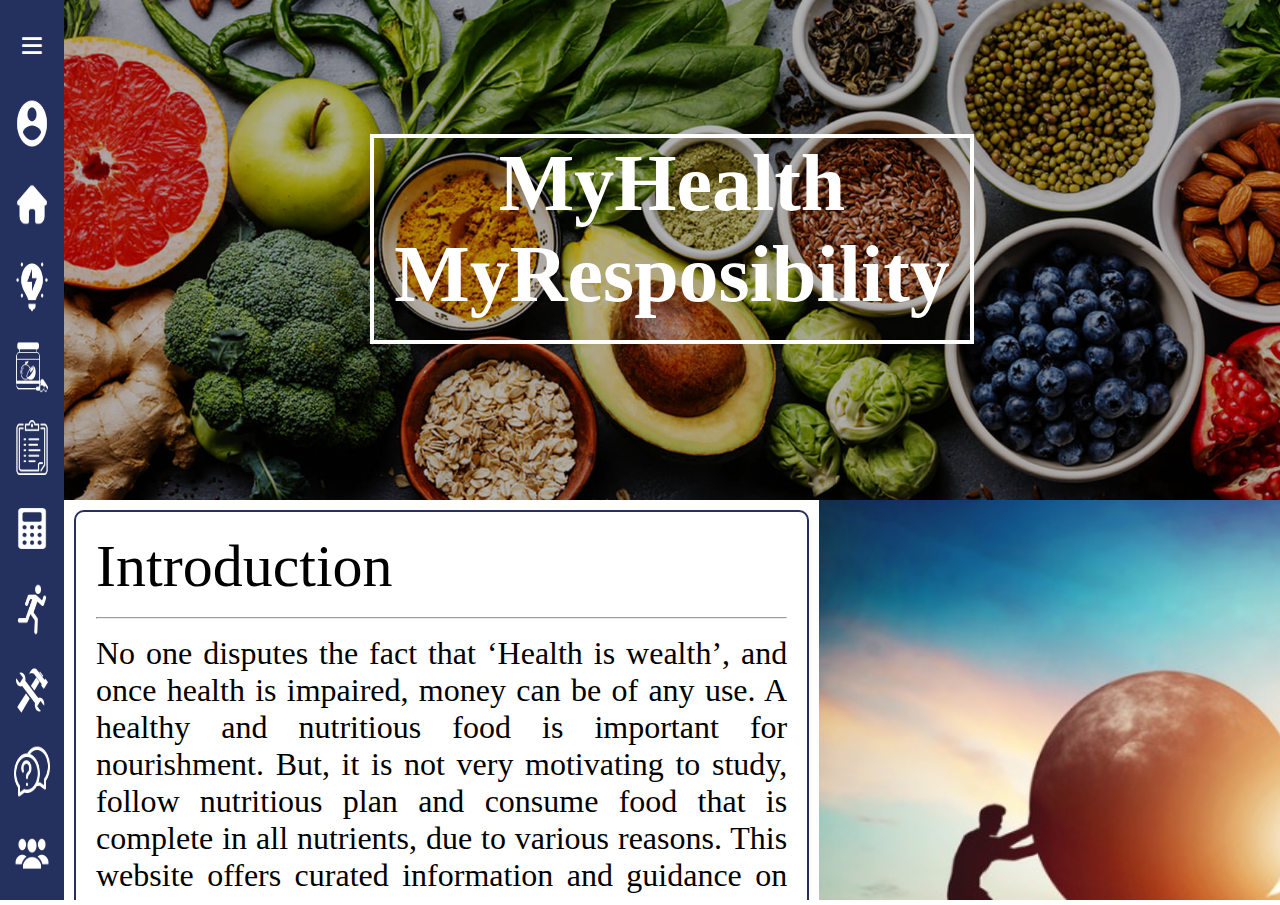
<file: index.html>
<!DOCTYPE html>
<html>
    <head>
        <link rel="stylesheet" href="indexStyle.css"/>
        <title>
            MyHealthMyResposibility
        </title>
        <script>
            function toggleSideNav(){
                if(document.getElementById("sideNavExpandedView").offsetWidth == "0"){
                    document.getElementById("sideNavExpandedView").style.flex = "15%";
                    document.getElementById("contentContainer").style.flex = "80%";
                    document.getElementById("expandButton").style.backgroundColor = "var(--accent-secondary-color)";
                }else{
                    document.getElementById("sideNavExpandedView").style.flex = "0";
                    document.getElementById("contentContainer").style.flex = "95%";
                    document.getElementById("expandButton").style.backgroundColor = "var(--accent-primary-color)";
                }
            }
            function loadPage(x, fileName){
                if(document.getElementById("mainContent") == fileName){
                    return;
                }
                document.getElementById("mainContent").data = fileName;
                var buttons = document.getElementsByClassName("sideNavButton");
                var tabs = document.getElementsByClassName("sideNavTab");
                for(var i = 0;i<buttons.length;i++){
                    if(buttons[i].id === "expandButton"){
                        continue;
                    }
                    buttons[i].style.backgroundColor = "var(--accent-primary-color)";
                }
                for(var i = 1;i<tabs.length;i++){
                    tabs[i].style.backgroundColor = "var(--accent-secondary-color)";
                }
                buttons[x].style.backgroundColor = "var(--accent-secondary-color)";
                tabs[x].style.backgroundColor = "var(--accent-primary-color)";
            }
            setTimeout(loadPage(2,'landingPage.html'),2000);
        </script>
    </head>
    <body>
        <div id="outerContainer">
            <div id="sideNavBar">
                <!--Letters to be replaced by icons-->
                <button id="expandButton" class="sideNavButton" style="font-size: 40px;" onclick="toggleSideNav()" title="Open Menu">
                    <!-- &rarr; -->
                    &#8801;
                </button>
                <button class="sideNavButton" onclick="loadPage(1, 'login_page.html')" title="Login">
                    <img src="img/icons/Account-512.png" width="70%" height="70%">
                </button>
                <button class="sideNavButton"  onclick="loadPage(2, 'landingPage.html')" title="Home">
                    <img src="img/icons/Home-512.png" width="70%" height="70%">
                </button>
                <button class="sideNavButton" onclick="loadPage(3, 'WhyNutrition.html')" title="Why Nutrition">
                    <img src="img/icons/WhyAwareness-512.png" width="70%" height="70%">
                </button>
                <button class="sideNavButton" onclick="loadPage(4, 'nutritionnew.html')" title="Nutrition Simplified">
                    <img src="img/icons/Nutrients-512.png" width="70%" height="70%">
                </button>
                <button class="sideNavButton" onclick="loadPage(5, 'selfassessment.html')" title="Self-Assessment">
                    <img src="img/icons/Assessment-512.png" width="70%" height="70%">
                </button>
                <button class="sideNavButton" onclick="loadPage(6, 'selfassessment2.html')" title="Calculators">
                    <img src="img/icons/Calculator-512.png" width="90%" height="60%">
                </button>
                <button class="sideNavButton" onclick="loadPage(7, 'actions.html')" title="Recommended Actions">
                    <img src="img/icons/Actions-512.png" width="70%" height="70%">
                </button>
                <button class="sideNavButton" onclick="loadPage(8, 'tools.html')" title="Tools">
                    <img src="img/icons/Tools-512.png" width="60%" height="60%">
                </button>
                <button class="sideNavButton" onclick="loadPage(9, 'FAQ.html')" title="FAQ">
                    <img src="img/icons/FAQ-512.png" width="70%" height="70%">
                </button>
                <button class="sideNavButton" onclick="loadPage(10, 'aboutPage.html')" title="About">
                    <img src="img/icons/About-512.png" width="70%" height="70%">
                </button>                
            </div>
            <div id="sideNavExpandedView">
                <button style="text-align: right;padding-right: 20px;font-size: x-large;" class="sideNavTab" onclick="toggleSideNav()" title="Close Menu">
                    X
                </button>
                <button class="sideNavTab" onclick="loadPage(1, 'login_page.html')">
                    Sign-up/Sign-in
                </button>
                <button class="sideNavTab" onclick="loadPage(2, 'landingPage.html')">
                    Home
                </button>
                <button class="sideNavTab" onclick="loadPage(3, 'WhyNutrition.html')">
                    Why Awareness?
                </button>
                <button class="sideNavTab" onclick="loadPage(4, 'nutritionnew.html')">
                    Nutrition Simplified
                </button>
                <button class="sideNavTab" onclick="loadPage(5, 'selfassessment.html')">
                    Self-Assessment
                </button>
                <button class="sideNavTab" onclick="loadPage(6, 'selfassessment2.html')">
                    Calculators
                </button>
                <button class="sideNavTab" onclick="loadPage(7, 'actions.html')">
                    Recommended Action
                </button>
                <button class="sideNavTab" onclick="loadPage(8, 'tools.html')">
                    Tools
                </button>
                <button class="sideNavTab" onclick="loadPage(9, 'FAQ.html')">
                    FAQ
                </button>
                <button class="sideNavTab" onclick="loadPage(10, 'aboutPage.html')">
                    About
                </button>                
            </div>
            <div id="contentContainer">
                <object id="mainContent" type="text/html" data="landingPage.html"></object>
            </div>
        </div>
    </body>
</html>
</file>
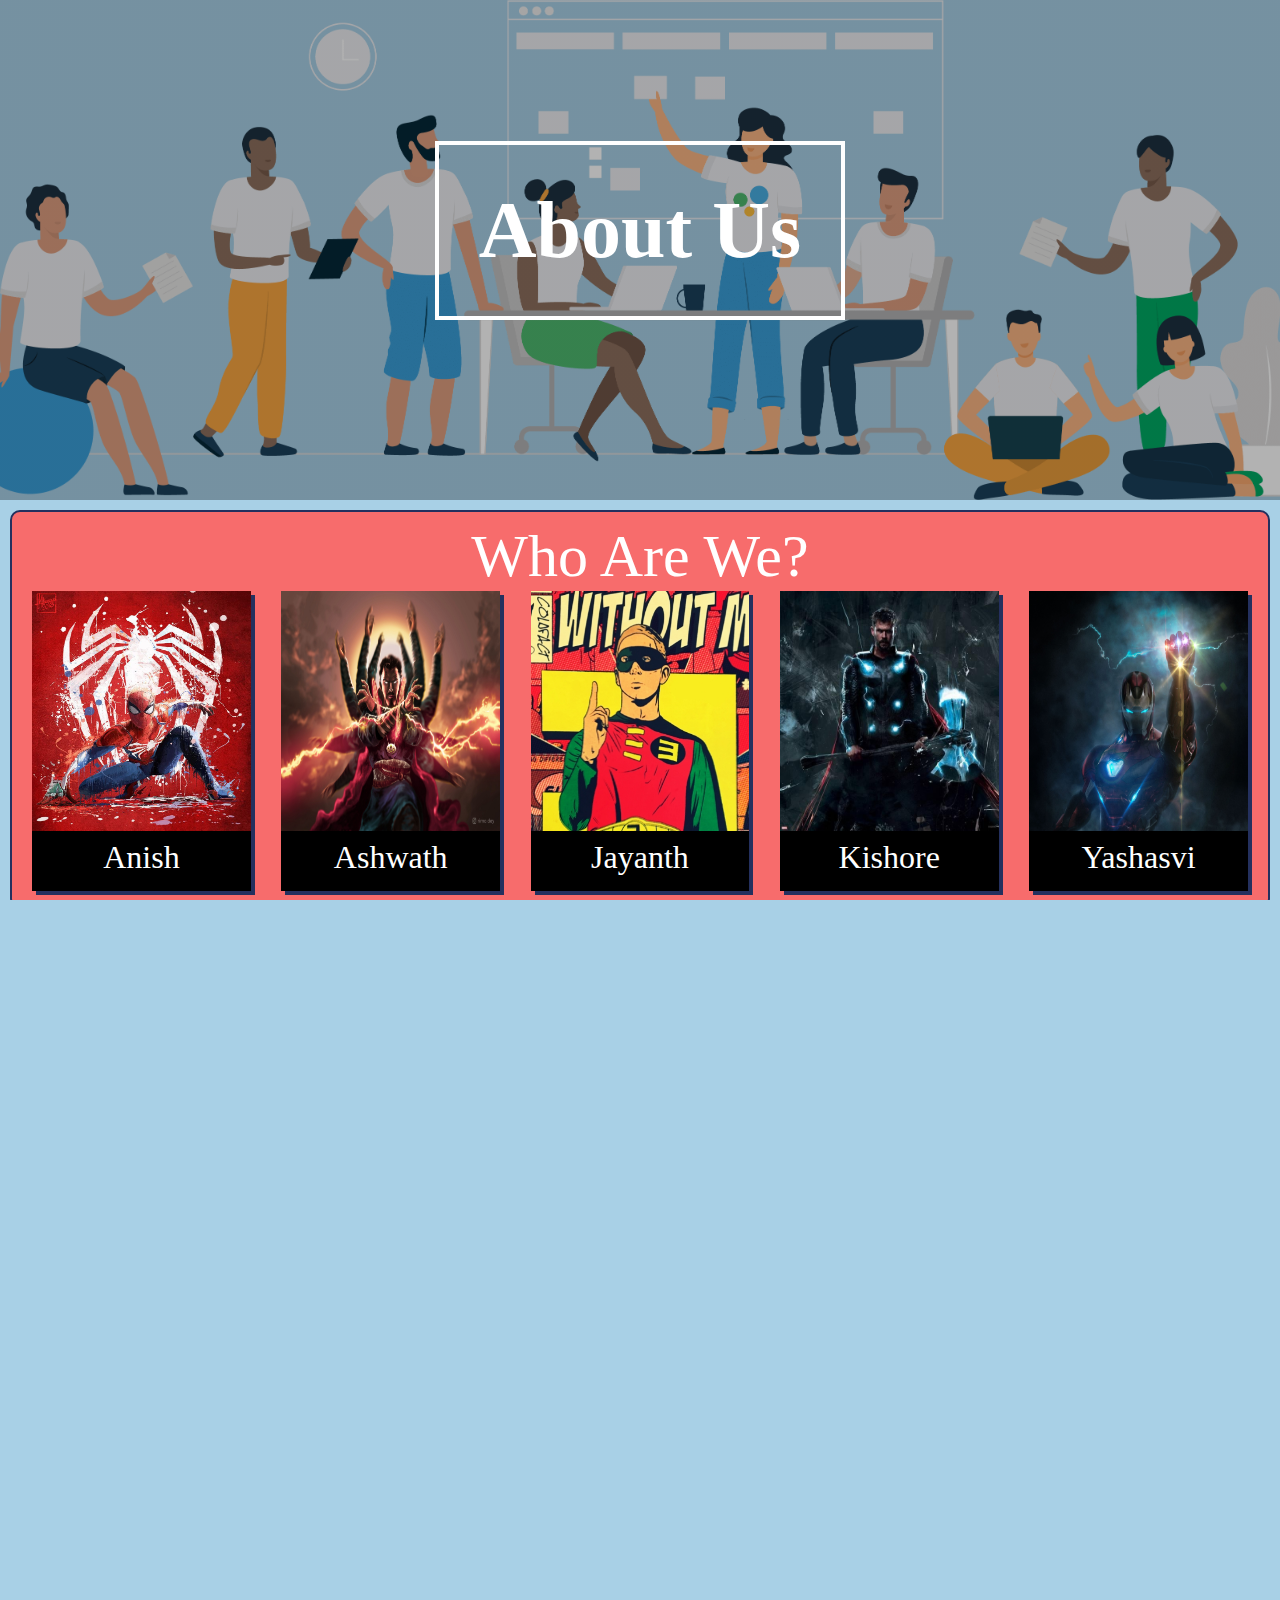
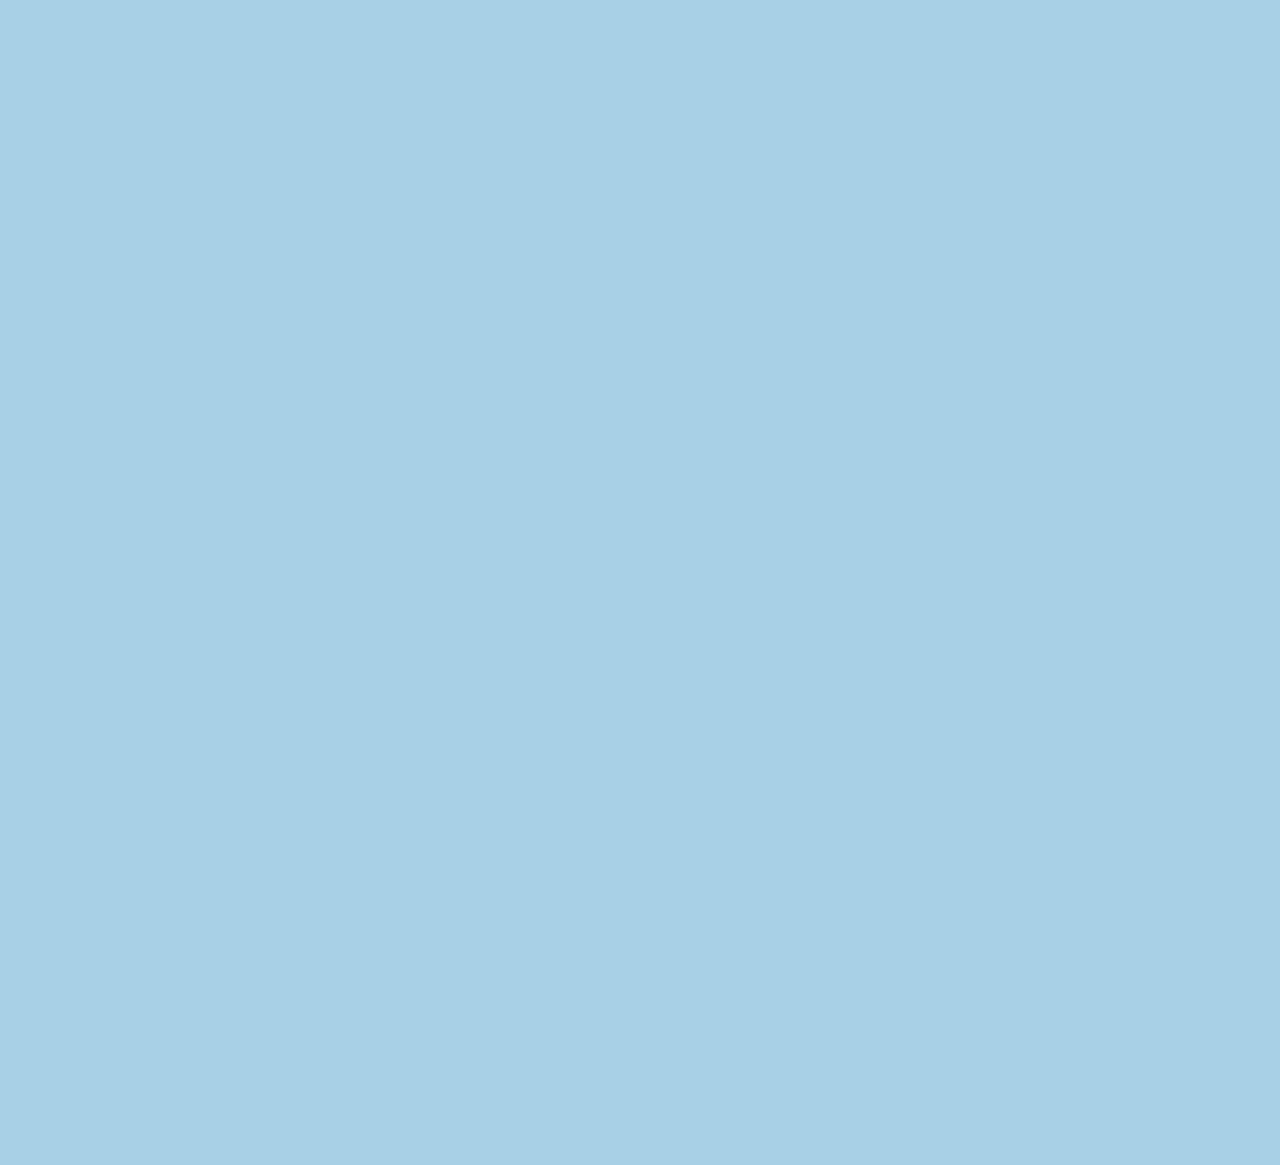
<file: aboutPage.html>
<!DOCTYPE html>
<html>
    <head>
        <link rel="stylesheet" href="aboutPageStyle.css"/>
        <script>
            function validate(){
                var name = document.getElementById("nameField").value;
                var phone = document.getElementById("phoneField").value;
                var email = document.getElementById("emailField").value;
                var message = document.getElementById("messageField").value;

                if(!(/^[a-zA-Z ]+$/.test(name))){
                    alert("Please enter a valid name.");
                    return false;
                }

                var numbers = "0123456789";
                if(!("789".includes(phone[0]))){
                    alert("Phone number not valid.");
                    return false;
                }
                for(var index = 0;index < phone.length;index++){
                    if(!numbers.includes(phone[index])){
                        alert("Phone number not valid.");
                        return false;
                    }
                }

                if(!(/^(([^<>()[\]\\.,;:\s@"]+(\.[^<>()[\]\\.,;:\s@"]+)*)|(".+"))@((\[[0-9]{1,3}\.[0-9]{1,3}\.[0-9]{1,3}\.[0-9]{1,3}\])|(([a-zA-Z\-0-9]+\.)+[a-zA-Z]{2,}))$/.test(email))){
                    alert("Please enter a valid email address.");
                    return false;
                }

                if(!(/^[a-zA-Z0-9_.-]+$/.test(message))){
                    alert("Please enter a valid message.");
                    return false;
                }
                alert("Feedback submitted.");
                return true;
            }
        </script>
    </head>
    <body>
        <div id="headerContent">
            <span id="header">About Us</span>
        </div>
        <div id="bodyContent">   
            <div class="section">
                <div class="sectionHeader">
                    Who Are We?
                </div>
                <div class="sectionContent">
                    <div class="idCard" style="margin-left: 0%;">
                        <img class="idCardPhoto" src="img/spiderMan.jpg">
                        <p class="idCardInfo">Anish</p>
                    </div>
                    <div class="idCard">
                        <img class="idCardPhoto" src="img/doctorStrange.jpg">
                        <p class="idCardInfo">Ashwath</p>
                    </div>
                    <div class="idCard">
                        <img class="idCardPhoto" src="img/eminem.jpg">
                        <p class="idCardInfo">Jayanth</p>
                    </div>
                    <div class="idCard">
                        <img class="idCardPhoto" src="img/thor.jpg">
                        <p class="idCardInfo">Kishore</p>
                    </div>
                    <div class="idCard">
                        <img class="idCardPhoto" src="img/ironMan.jpg">
                        <p class="idCardInfo">Yashasvi</p>
                    </div>
                    <br><br><br><br><br><br><br><br>
                </div>
            </div>         
            <div class="section">
                <div class="sectionHeader">
                    Disclaimer
                </div>
                <div class="sectionContent">
                    <ul>
                        <li>The information published here is collected from different sources, mentioned in references section. The information may be slightly modified in order to simplify the concepts to the target audience.</li> 
                        <li>Information provided as guidance to understand, motivate and increase the awareness of Nutritious and Healthy food habits. </li> 
                        <li>The information provided focusses on generalized audience, and additional personalized information in specific cases (medical / co-morbid conditions) can be sought through consultation of a Nutritionist. </li>
                    </ul>
                </div>
            </div>
            <div class="section">
                <div class="sectionHeader">
                    References
                </div>
                <div class="sectionContent">
                    <ul>
                        <li><a target="_blank" href="https://www.nin.res.in/downloads/DietaryGuidelinesforNINwebsite.pdf">Dietary Guidelines - NIN</a> </li>
                        <li><a target="_blank" href="https://www.bmj.com/content/361/bmj.k2392">History of modern nutrition science</a></li>
                        <li><a target="_blank" href="https://www.britannica.com/science/body-mass-index">Body mass index</a></li>
                        <li><a target="_blank" href="https://www.nhlbi.nih.gov/health/educational/lose_wt/BMI/bmi_dis.htm">Classification of Overweight and Obesity by BMI</a></li>
                        <li><a target="_blank" href="https://cronometer.com/">Cronometer app</a> </li>
                        <li><a target="_blank" href="https://www.strava.com/">Strava app</a> </li>
                    </ul>
                </div>
            </div>
            <div class="section">
                <div class="sectionHeader">
                    Feedback
                </div>
                <div class="sectionContent">
                    <form method="POST" onsubmit="return validate()">
                        <label for="nameField">Name: </label>
                        <input type="text" id = "nameField" placeholder="Your Name"><br>
                        <label for="phoneField">Phone No: </label>
                        <input type="text" id = "phoneField" placeholder="Your Phone No" minlength="10" maxlength="10"><br>
                        <label for="emailField">E-mail: </label>
                        <input type="text" id = "emailField" placeholder="Your E-mail"><br>
                        <label for="messageField">Message: </label>
                        <textarea id="messageField" name="message" placeholder="Your Feedback"></textarea><br>
                        <input type="submit" value="Submit">
                    </form>
                </div>
            </div>
            <div class="section" style="min-height: 0;padding: 20px;">
                <div class="sectionHeader">
                    Contact Us
                </div>
                <div class="sectionContent" style="display: flex;padding: 0;position: relative;">
                    <div id="contactInfo" style="flex: 60%;padding-top: 10px;padding-left: 10px;color: var(--accent-primary-color);">
                        &rArr;Phone No: +91 12345-67890 <br>
                        &rArr;E-mail: mhmr@gmail.com
                    </div>
                    <div id="buttonGroup" style="flex: 40%;">
                        <button class="socialMediaButtons">
                            <a href="https://www.facebook.com/" target="_blank">
                                <img class="socialMediaImages" src="img/icons/facebook-512.png">
                            </a>
                        </button>
                        <button class="socialMediaButtons">
                            <a href="https://twitter.com/?lang=en" target="_blank">
                                <img class="socialMediaImages" src="img/icons/twitter-512.png">
                            </a>
                        </button>
                        <button class="socialMediaButtons">
                            <a href="https://www.youtube.com/" target="_blank">
                                <img class="socialMediaImages" src="img/icons/youtube-512.png">
                            </a>
                        </button>
                        <button class="socialMediaButtons">
                            <a href="https://www.instagram.com/" target="_blank">
                                <img class="socialMediaImages" src="img/icons/instagram-512.png">
                            </a>
                        </button>
                    </div>
                </div>
            </div>
        </div>
    </body>
</html>
</file>
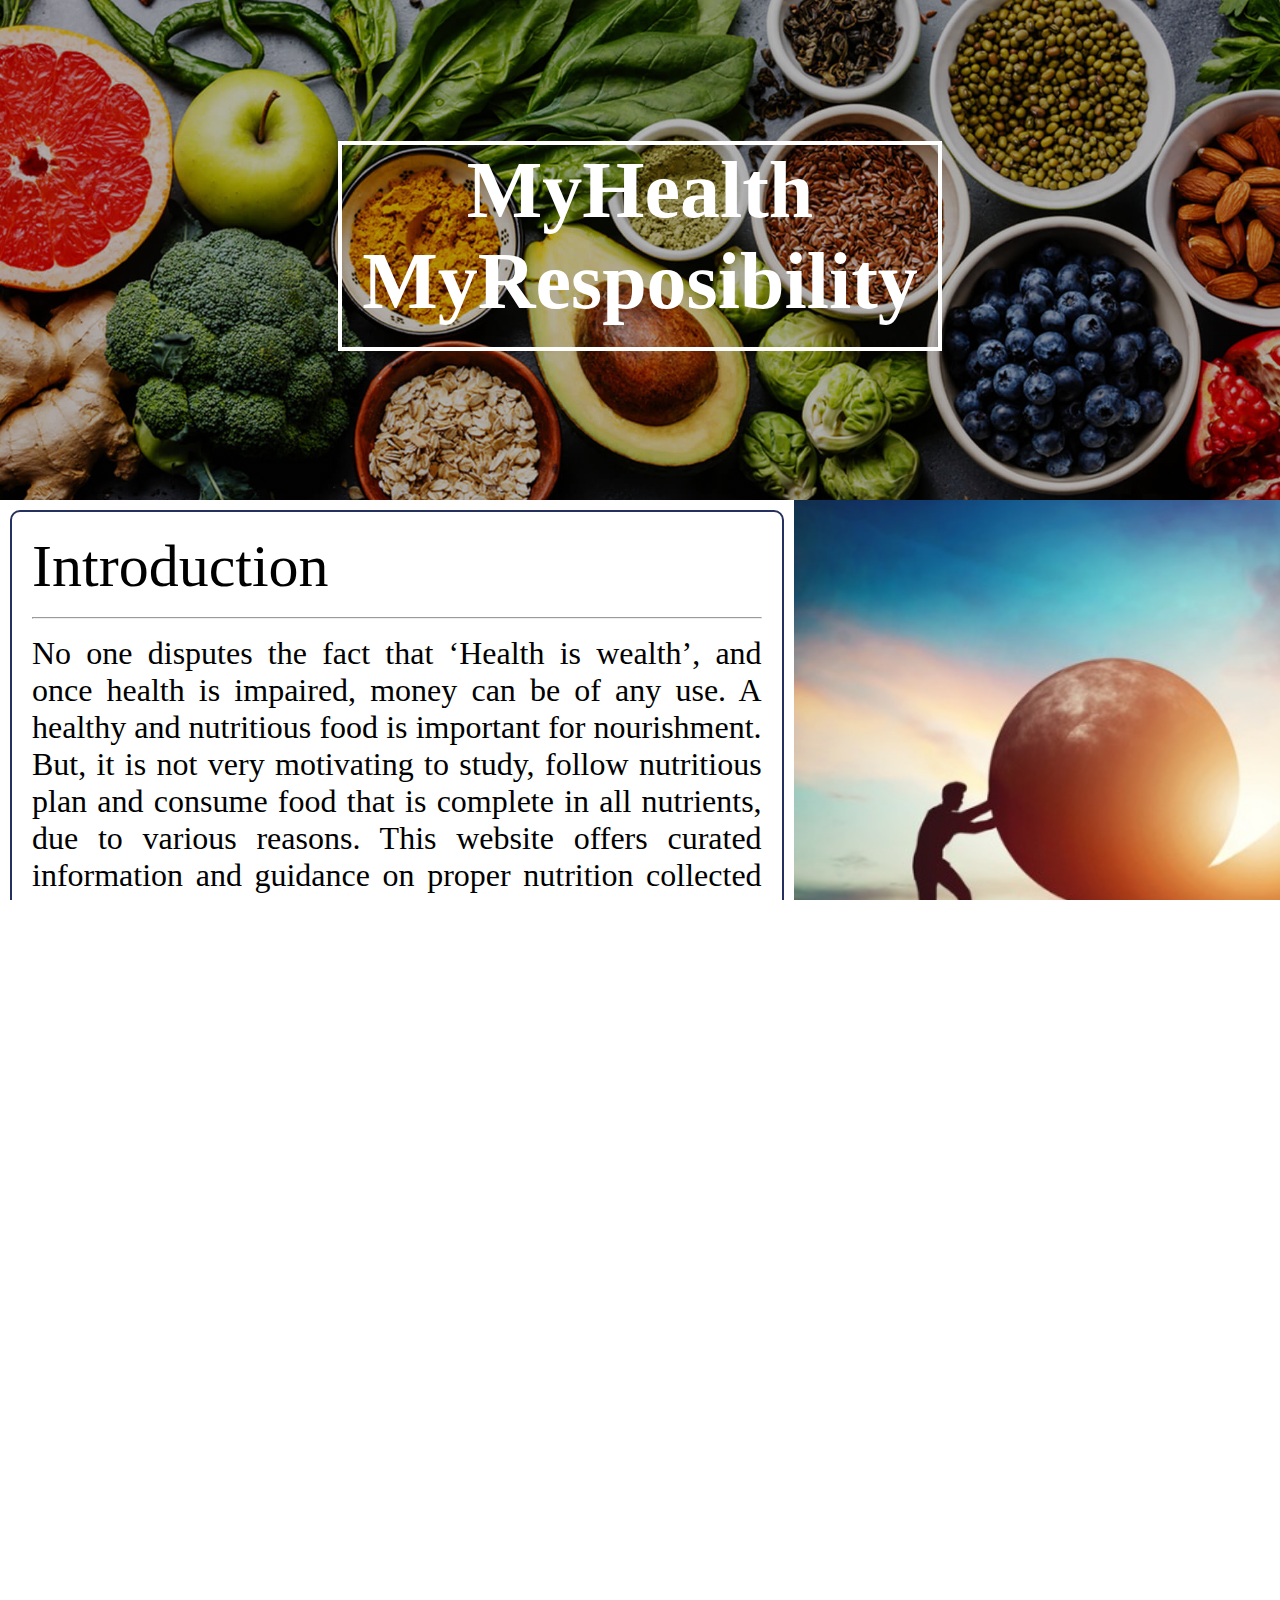
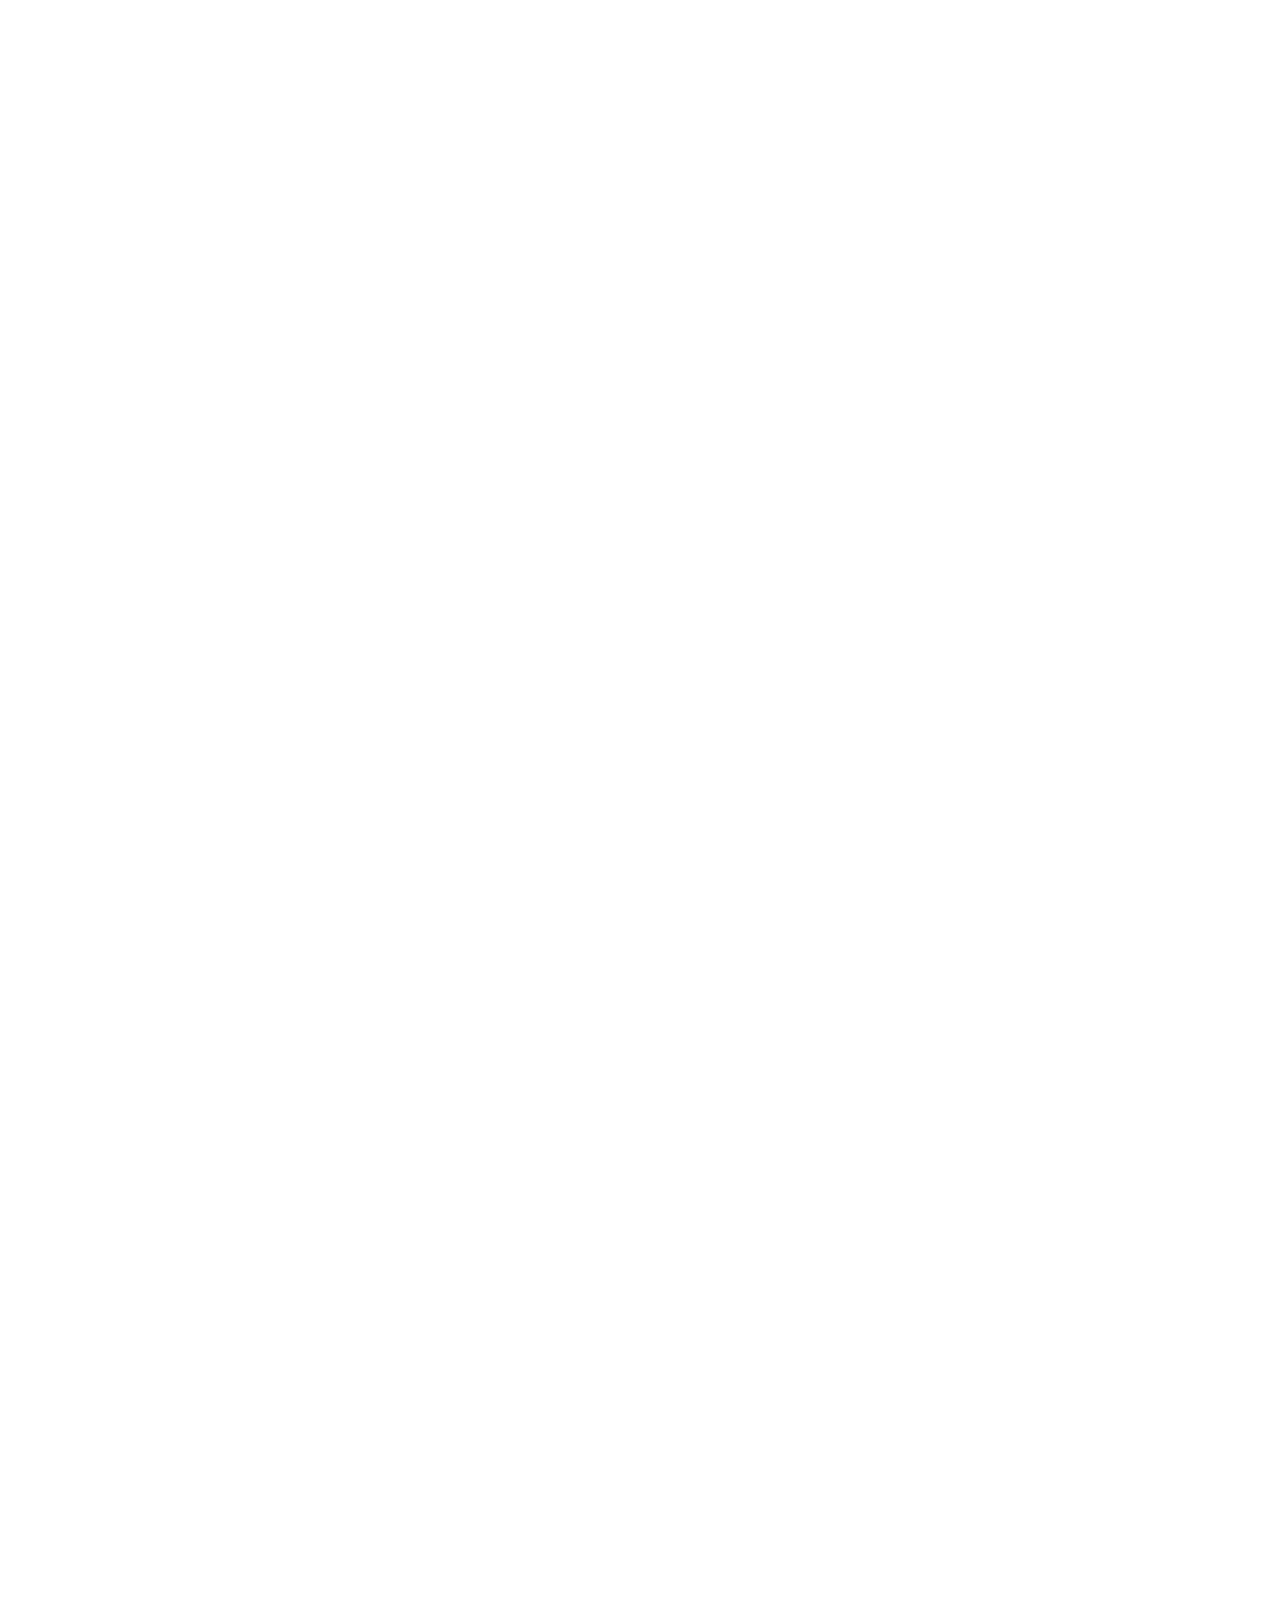
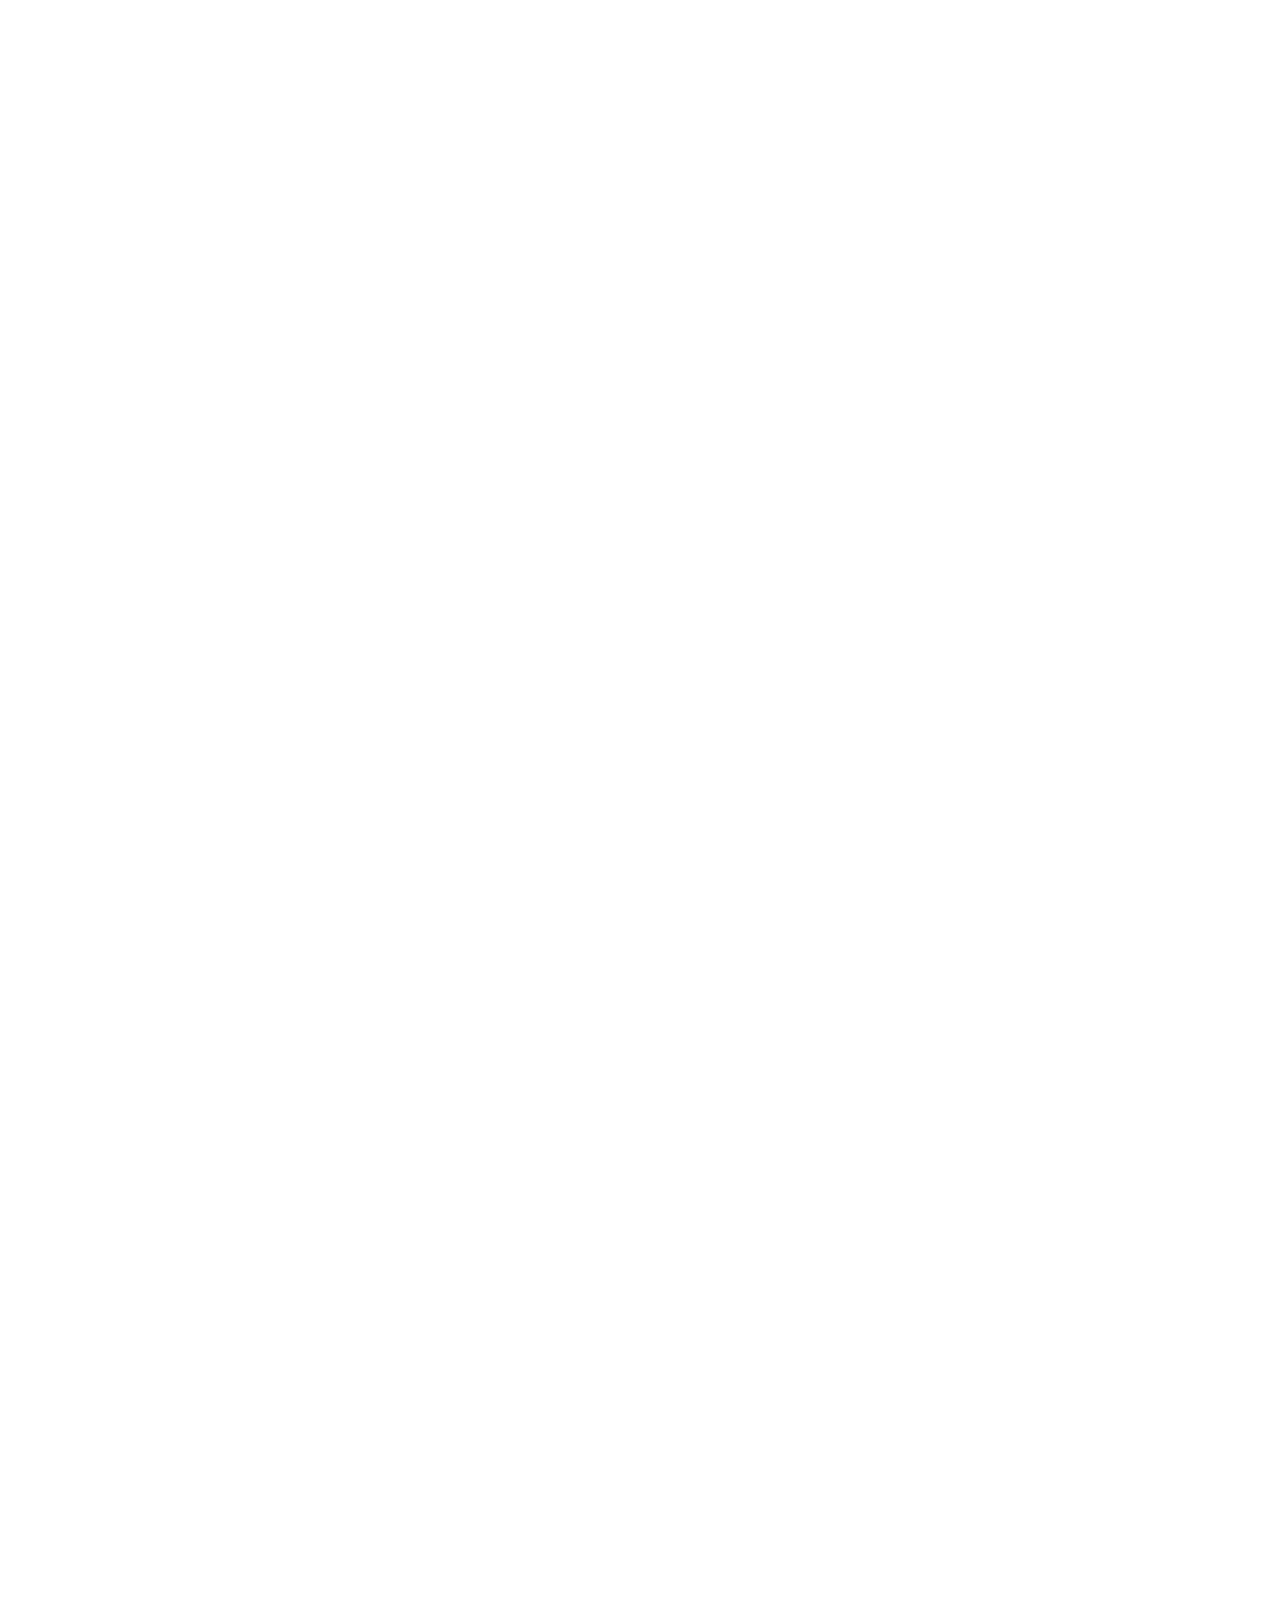
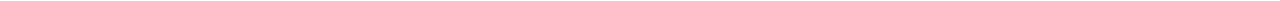
<file: landingPage.html>
<!DOCTYPE html>
<html>
    <head>
        <link rel="stylesheet" href="landingPageStyle.css"/>
        <script>
            var slideIndex = 0;
            function slideShow() {
                var i;
                var x = document.getElementsByClassName("reviewSlides");
                for (i = 0; i < x.length; i++) {
                    x[i].style.display = "none";  
                }
                slideIndex++;
                if (slideIndex > x.length) {slideIndex = 1}    
                x[slideIndex-1].style.display = "block";  
                setTimeout(slideShow, 4000); // Change image every 4 seconds
            }
            setTimeout(slideShow, 0);
        </script>
    </head>
    <body>
        <div id="headerContent">
            <span id="header">MyHealth<br>
                MyResposibility</span>
        </div>
        <div id="bodyContent">
            <div class="infoCard">
                <div class="infoCardContent">
                    <span class="infoCardContentHeader">Introduction</span><br><hr>
                    No one disputes the fact that ‘Health is wealth’, and once health is impaired, money
can be of any use. A healthy and nutritious food is important for nourishment. But, it is
not very motivating to study, follow nutritious plan and consume food that is complete
in all nutrients, due to various reasons. This website offers curated information and guidance on proper nutrition collected from various sources in an easily understandable way.
                </div>
            <div class="infoCardImg" style="background-position:left;background-image: url(img/introLandingPage.jpg);"></div>
            </div>
            <div class="infoCard">
                <div class="infoCardContent">
                    <span class="infoCardContentHeader">Why Awareness?</span><br><hr>
                    Adequate and proper nutrition is an important aspect of a healthy lifestyle.
                     Therefore, it is essential to promote an awareness of the nutrients 
                     contained in foods in relation to their roles in body maintenance, growth, reproduction, health, and disease prevention in humans.
                     Talent, dedication and passion are precursors to greatness but right nutrition helps us to ensure that we have the right arsenal to suceed.
                     Visit why nutrition awareness page to know more.
                </div>
                <div class="infoCardImg" style="background-image: url(img/awarenessLandingPage.jpg);"></div>
            </div>
            <div class="infoCard">
                <div class="infoCardContent">
                    <span class="infoCardContentHeader">Nutrition Simplified</span><br><hr>
                    We all know that food is important for us and food which is filled with nutrients,provides nourishment to our body.
But the question that we need to ask ourselves is if we know all about the nutrients which provide us with this nourishment.
Here we will try our best to answer that question by providing information like the classification of nutrients based on quantity and quality
and also take a peak into concepts like BMI,waist circumference and growth charts.
                </div>
                <div class="infoCardImg" style="background-image: url(img/nutritionLandingPage.jpg);"></div>
            </div>
            <div class="infoCard">
                <div class="infoCardContent">
                    <span class="infoCardContentHeader">Tools</span><br><hr>
                    We always hear about calories and also that the food we eat provides us with these calories. But its almost impossible for a common man to calculate the 
number of calories he recieves through food or how many he burns after a tiring workout without some resources. In this section we will briefly look into 
some helpful resourses like the cronometer,the guide published by the NIN and fitness apps like fitbit and strava.
                </div>
                <div class="infoCardImg" style="background-image: url(img/toolsLandingPage.png);"></div>
            </div>
            <div class="infoCard">
                <div class="infoCardContent">
                    <span class="infoCardContentHeader">Self-Assessment</span><br><hr>
                    In the self assessment page, we help you understand the needs and the care you need to take to keep body fit. You can understand different methods in which
                    you can assess your own body and health through BMI, reference charts and other different materials which would guide you in assessing the calorie requirements,
                    current health status, and what you need to do to improve.
                </div>
                <div class="infoCardImg" style="background-image: url(img/selfassessmentLandingPage.jpg);background-position: center;"></div>
            </div>
            <div class="infoCard">
                <div class="infoCardContent">
                    <span class="infoCardContentHeader">Recommended Actions</span><br><hr>
                    In recommended actions we will know how to balance the calorie. 
                    It can be done in three ways weight gain, weight loss and weight maintenance. 
                    We need to equalize calorie intake and calorie expenditure. 
                    This can be done by reducing the calorie intake or increase the calorie expenditure.
                </div>
                <div class="infoCardImg" style="background-image: url(img/recommendedActionsLandingPage.jpg);background-position: center top;"></div>
            </div>
            <img class="reviewSlides" src="img/slide-1.jpg"/>
            <img class="reviewSlides" src="img/slide-2.jpg"/>
            <img class="reviewSlides" src="img/slide-3.jpg"/>
        </div>
    </body>
</html>
</file>
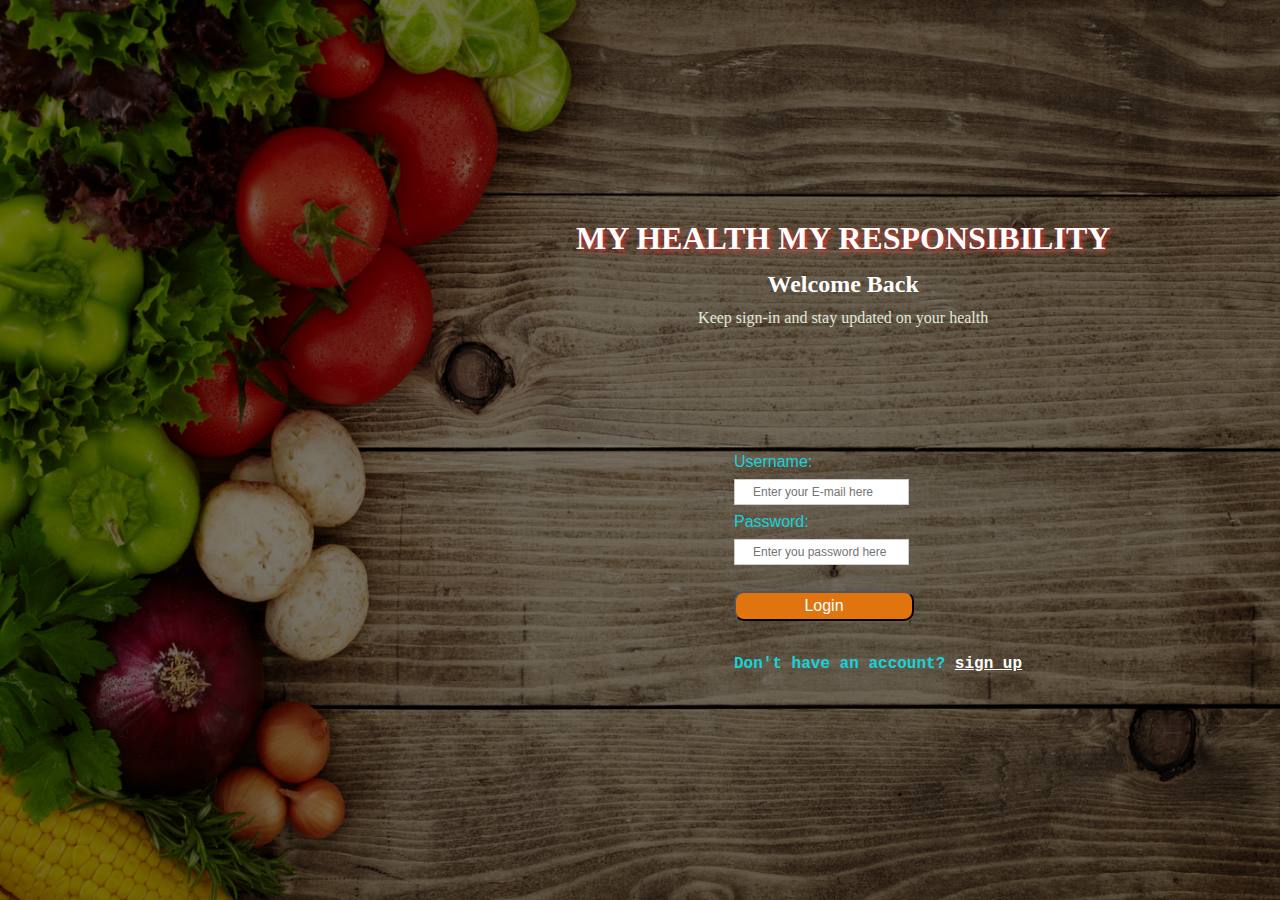
<file: login_page.html>
<html>
    <head>
        <style>
            #background{
            filter: brightness(50%);
            background-size: cover;
            width: 100%;
        height: 100%;
            }
        body{
            margin: 0;
        }
        .text 
        {
            position: absolute;
            padding: 30px;
            font-size: medium;
            top: 47%;
            left: 55%;
            color: rgb(20, 211, 218) ;
            font-family: Tahoma, Verdana, sans-serif;
            
        }
        #heading{
            position: absolute;
            top: 22%;
            left: 45%;
            text-align: center;
            color: white;
            line-height: 0.5;
        }
        .btn{
            background-color: rgb(224, 116, 14);
            height: 15%;
            color:white;
            font-size: 16px;
            border-radius: 10px;
            width: auto;
            
        }
        .btn:hover{
            background-color: rgb(31, 131, 126);
        }
        input[type=text],select
            {
                width: 175px;
                padding: 12px 18px;
                margin: 8px 0;
                border: 1px solid #ccc;
                height: 25px;
                font-size: 12px;
            }
            input[type=password],select
            {
                width: 175px;
                padding: 12px 18px;
                margin: 8px 0;
                border: 1px solid #ccc;
                height: 25px;
                font-size: 12px;
            }
        
        </style>
        <script>
            function loadPage()
            {
                     window.location="sign_up.html"
            }
            function validateForm()
    {

            var email=document.forms["regform"]["Email"].value;
            var pass=document.forms["regform"]["password"].value;

            if(!(/^[a-zA-Z0-9.!#$%&'*+/=?^_`{|}~-]+@[a-zA-Z0-9-]+(?:\.[a-zA-Z0-9-]+)*$/.test(email))){
                alert("enter your email ID in correct format");
                return false;
            }
            else if(pass.length < 6)
            {
                alert("enter password more than 6 characters");
                return false;
            }
            else if(email != 'yashasvi@gmail.com' && email != "ashwath@gmail.com" && email != "anish@gmail.com"  && email != "kishore@gmail.com" && email != "jayanth@gmail.com"){
                    alert("enter registered email ID or create new account");
                return false;
                }

                else if(pass != 'yashasvi'&& pass != "ashwath" && pass != "anish"  && pass != "kishore" && pass != "jayanth"){
                    alert("enter correct password");
                    return false;
                }
                alert("Logined successfully !!");
                window.open("index.html");
        }
        </script>
    </head>
<body>
   


<div >
    <img src="img/lg_pg_2.jpg" alt="IMG" id="background"  >
    <div id="heading">
        <p  style="text-shadow: 2px 2px 5px rgb(228, 51, 51);font-size: xx-large;font-weight:bolder;">MY HEALTH MY RESPONSIBILITY</p>
        <p style="font-size: x-large;font-weight:bold;">Welcome Back</p>
        <p style="font-weight:normal;color: rgb(226, 233, 217);">Keep sign-in and stay updated on your health</p>
    </div>
<div class="text">
    <form name="regform" method="post" onsubmit="return validateForm()">
        
        Username:<br>
        <input type="text" name="Email" placeholder="Enter your E-mail here" id="textbox" size="20"><br>

        Password:<br>
        <input type="password" name="password" placeholder="Enter you password here" id="textbox" size="20"><br><br>
        
        <input type="submit" value="Login" class="btn" style="width: 180px;height: 30px;"> <br><br>
        <p style="color: rgb(20, 211, 218);font-weight: bold;font-family: Courier New, Courier, monospace;">Don't have an account? <a href="sign_up.html" style="color: white;">sign up</a></p>
        
    </form>


</div>

</div>
</body>
</html>
</file>
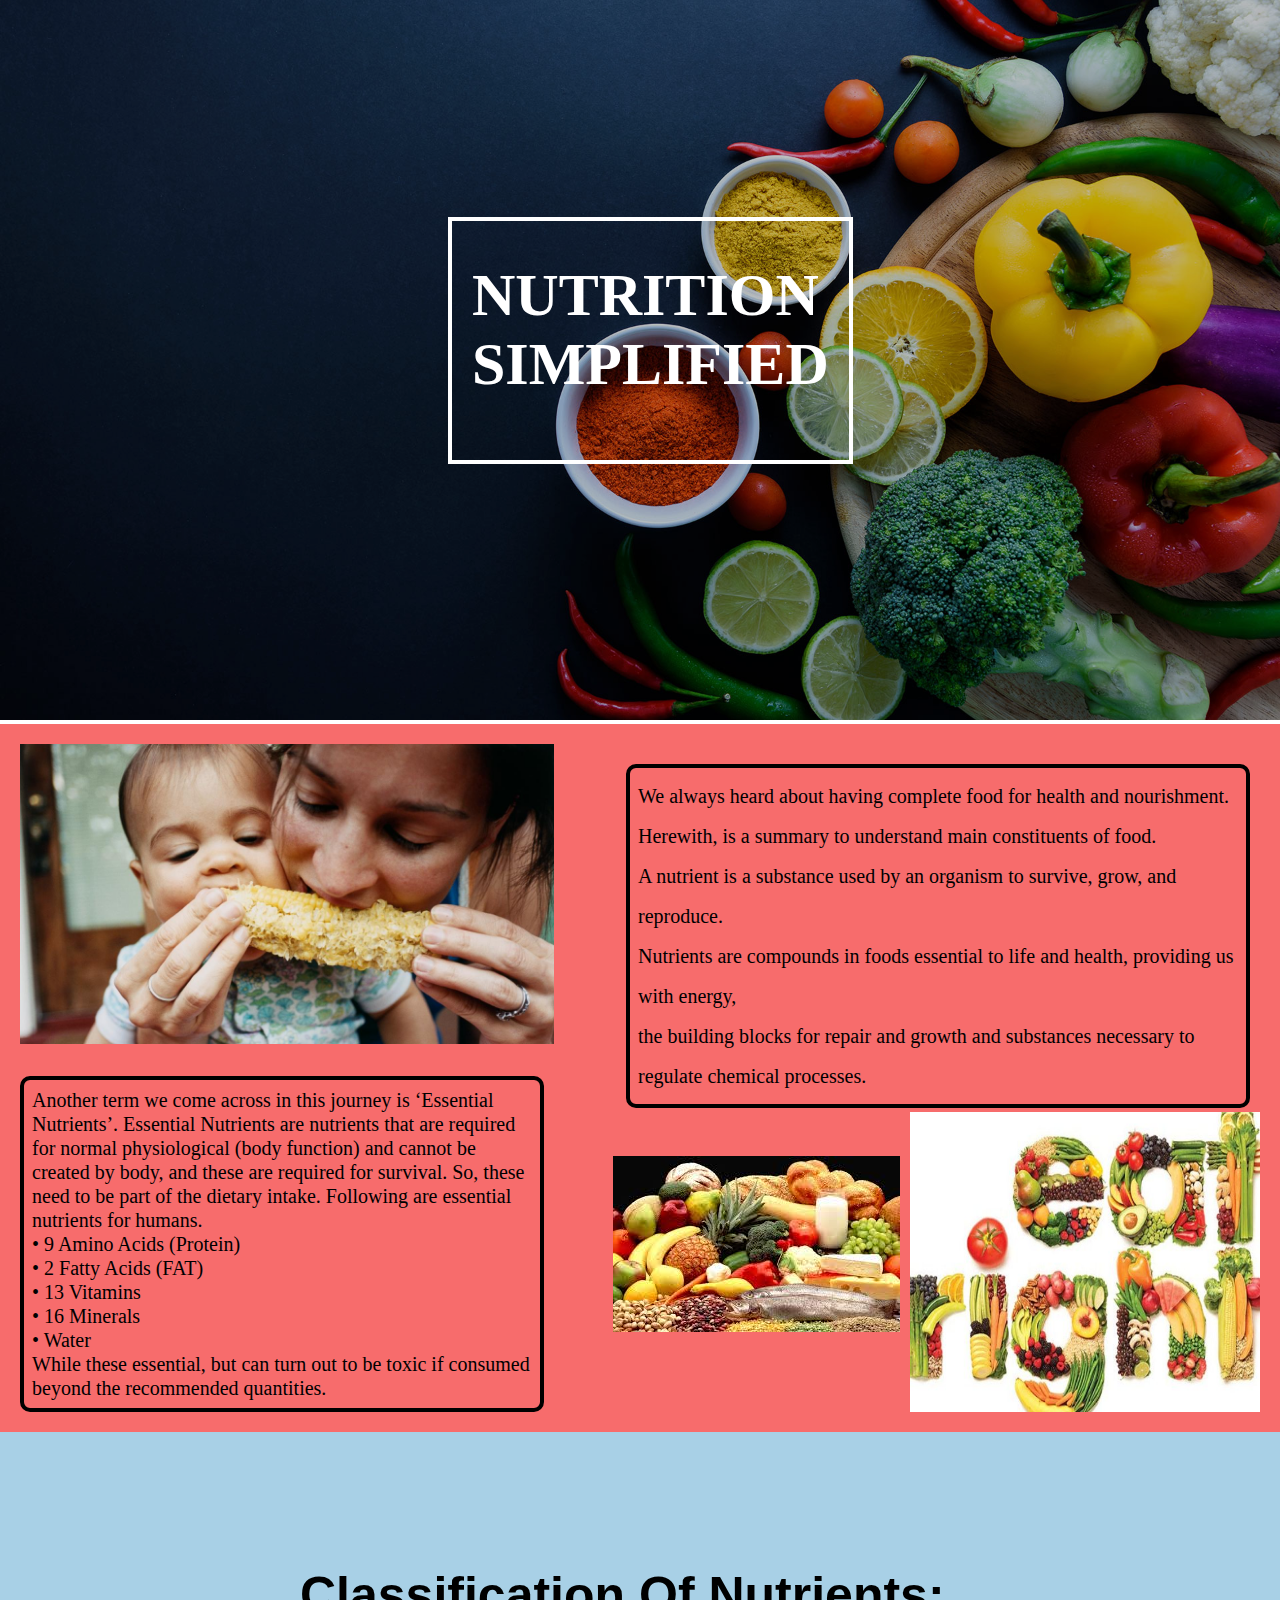
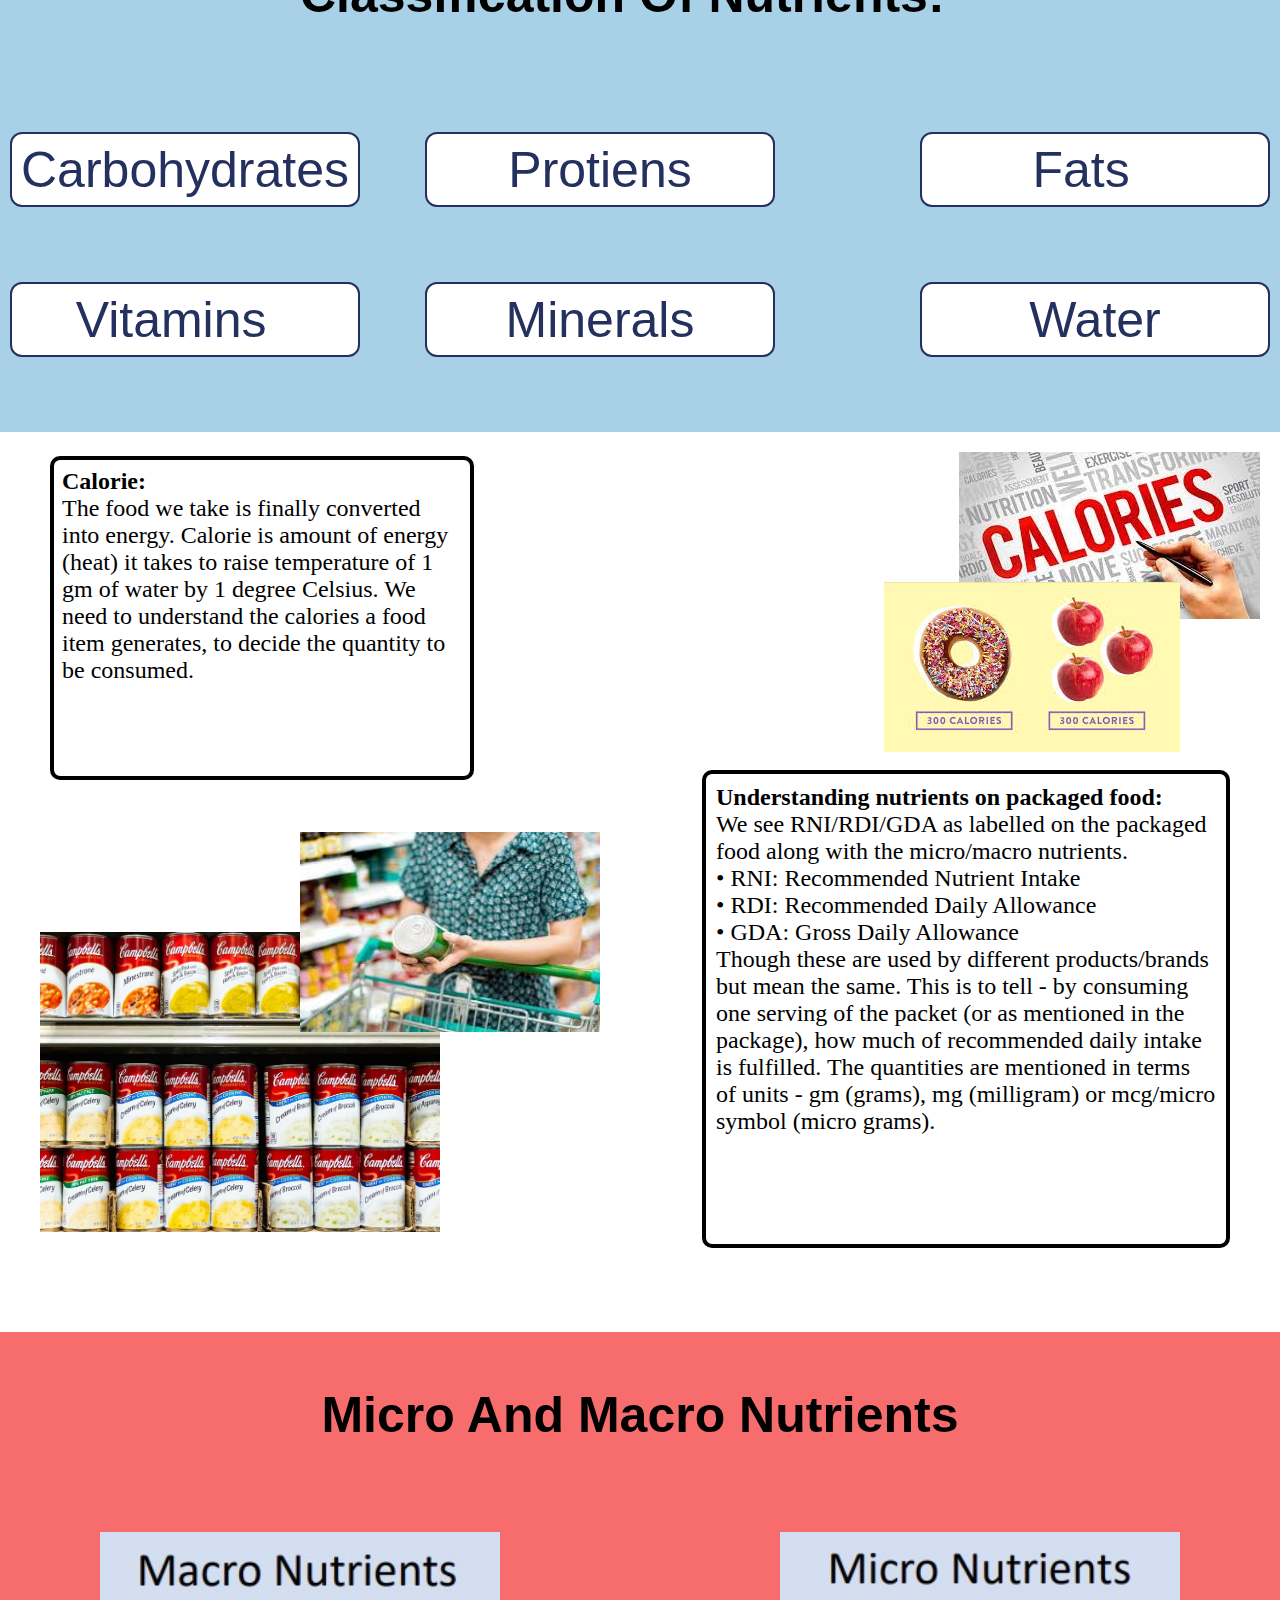
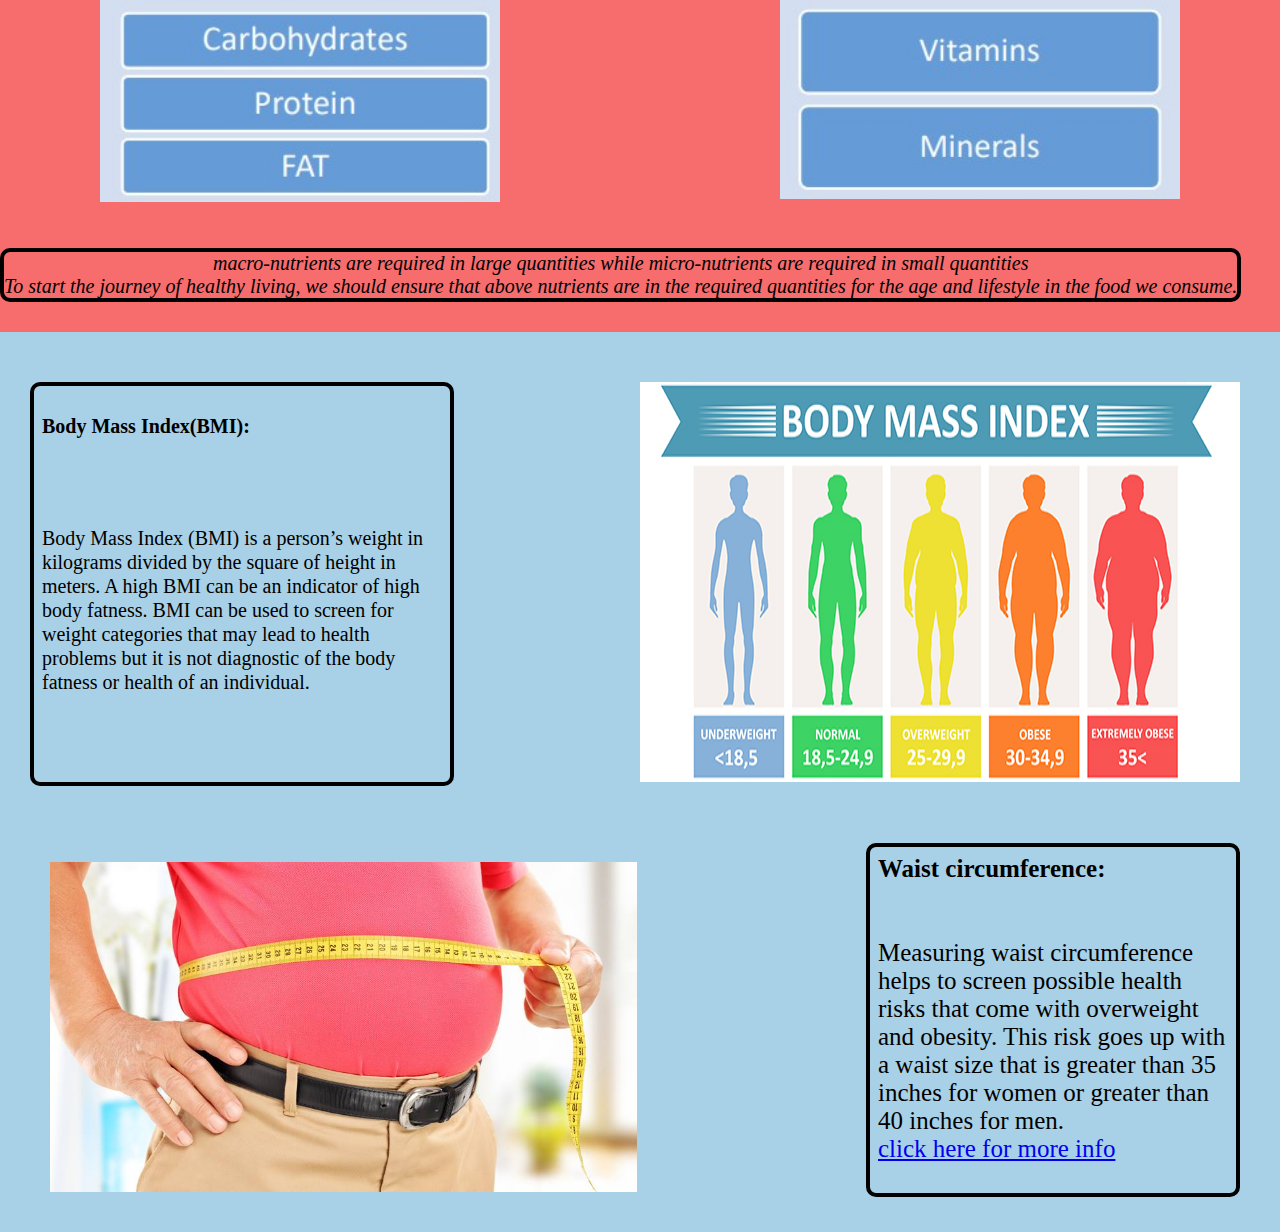
<file: nutritionnew.html>
<!DOCTYPE html>
<html lang="en" dir="ltr">

<head>
  <meta charset="utf-8">
  <title>nutritionsimplified</title>
  <style>
    .background-container {
      position: relative;
    }
    .text-box {
      position: absolute;
      font-size: 30px;
      font-family: helvatica;
      top: 30%;
      left: 35%;
      color: white;
      padding-left: 20px;
      padding-right: 20px;
      padding-bottom: 20px;
      border-style: solid;
      border-width: 4px;
    }

    .backimg {
      filter: brightness(75%);
      width: 100%;
    }

    body {
      margin: 0px;
      border: 0px;
      padding: 0px;
    }

    .second-container {
      margin-left: auto;
      margin-right: auto;
      display: block;
      padding-top:100px;
background-color:#f76c6c;
      position:relative;
      padding-bottom:500px;

    }

    .stuff {
position:absolute;
      font-size:20px;
      font-family:helvatica;
      color: black;
      right:30px;
      line-height:2;
      top:20px;
      border-radius:10px;
      border-style: solid;
      width:600px;
      border-width: 4px;
      border-color: black;
      padding:8px;
    }
    .eat{
      position:absolute;
      height:300px;
      left:20px;
      top:20px;
    }
    .wordsfood{
      position:absolute;
      width:350px;
      height:300px;
      right:20px;
      bottom:20px;

    }
    .stuffsti {
position:absolute;
      font-size:20px;
      font-family:helvatica;
      color: black;
      left:10px;
      bottom:0px;
      line-height:1.2;
      border-radius:10px;
      border-style: solid;
      margin-left: 10px;
      border-width:4px;
      border-color: black;
      width:500px;
      padding:8px;


    }
    .third-container{
      position:relative;
      background-color:#A8D0E6;
      height:600px;
    }
    .classification{
      font-family:sans-serif;
      position:absolute;
      font-size: 50px;
      left:300px;
      top:100px;
      font-weight: bolder;
    }


    .button{
      font-size:50px;
      border-radius:12px;
      background-color:white;
      color:#24305E;
      border: 2px solid #24305E;
    }
    .btn1{
      width:350px;
 height:75px;
      top:300px;
      display:inline-block;
      position:absolute;
      left:10px;
    }
    .btn2{
      width:350px;
 height:75px;
        top:300px;
        display:inline-block;
      position:absolute;
      left:425px;
    }
    .btn3{
      width:350px;
 height:75px;
        top:300px;
        display:inline-block;
      position:absolute;
      right:10px;
    }
    .btn4{
      width:350px;
 height:75px;
      top:450px;
      display:inline-block;
      position:absolute;
      left:10px;
    }
    .btn5{
      width:350px;
 height:75px;
        top:450px;
        display:inline-block;
      position:absolute;
      left:425px;
    }
    .btn6{
      width:350px;
 height:75px;
        top:450px;
        display:inline-block;
      position:absolute;
      right:10px;
    }
    .fourth-container{
      position:relative;
      height:900px;

    }
    .calories{
      position:absolute;
      border-radius: 10px;
      height:300px;
      width:400px;
      left:50px;
      border-width: 4px;
      border-style: solid;
      font-size:x-large;
      font-style: helvatica;
      padding:8px;


    }
    .canned{
      position:absolute;
      border-radius: 10px;
      height:450px;
      width:500px;
      right:50px;
      border-width: 4px;
      border-style: solid;
      bottom:60px;
      font-style: helvatica;
      font-size: x-large;
      padding:10px;

    }
    .fifth-container{
      position:relative;
      height:600px;
      width:100%;
      background-color:#f76c6c;
    }
    .sixth-container{
      position:relative;
      height:900px;
      background-color:#A8D0E6;

    }
    .micro{
      position:absolute;
      right:100px;
      top:200px;
      width:400px;
    }
    .macro{
      position:absolute;
      left:100px;
      top:200px;
      width:400px;


    }


    .macs{
      text-align: center;
      font-size:50px;
      font-family:sans-serif;
      font-weight: bolder;
      margin:0px;
    }
    .mics{
      position:absolute;
      border-width: 4px;
      text-align: center;
      border-style: solid;
      bottom:10px;
      border-radius: 10px;
      font-size: 20px;
      font-style: italic;

    }
    .bmi{
      position: absolute;
      left:30px;
      border-width:4px;
      height:380px;
      border-radius: 10px;
      border-style: solid;
      top:50px;
      width:400px;
      font-size: 20px;
      font-style: helvatica;
      line-height: 1.2;
      padding:8px;


    }
    .heads{
      font-weight: bolder;
      font-size: 20px;
    }
    .waist{
      position:absolute;
      border-radius: 10px;
      border-style: solid;
      border-width: 4px;
      height:330px;
      bottom:10px;
      right:40px;
      width:350px;
      font-style: helvatica;
      font-size: 25px;
      padding:8px;
    }
.calo{
  position:absolute;
  top:20px;
  right:20px;
}
.calo2{
  position:absolute;
  top:150px;
  right:100px;
}
.can{
  position:absolute;
  bottom:100px;
  left:40px;
  height:300px;
  width:400px;
}
.can2{
  position:absolute;
  bottom:300px;
  left:300px;
  height:200px;
  width:300px;
}
.bims{
  position:absolute;
  top:50px;
  right:40px;
  height:400px;
  width:600px;
}
.waisr{
  position:absolute;
  bottom:40px;
  left:50px;
  height:330px;
}
.nutty{
  position:absolute;
  bottom:100px;
  right:380px;
}
button.button:hover{
  background-color: #24305E;
  color:white;
}
.popup .overlay {
  position:fixed;
  top:0px;
  left:0px;
  width:100vw;
  height:100vh;
  background:rgba(0,0,0,0.7);
  z-index:1;
  display:none;
}
 
.popup .content {
  position:absolute;
  top:50%;
  left:50%;
  transform:translate(-50%,-50%) scale(0);
  background:#fff;
  width:95%;
  max-width:500px;
  height:400px;
  z-index:2;
  text-align:left;
  padding:20px;
  padding-top: 2px;
  box-sizing:border-box;
  font-family:"Open Sans",sans-serif;
}
 
.popup .close-btn {
  cursor:pointer;
  position:absolute;
  right:20px;
  top:20px;
  width:30px;
  height:30px;
  background:#222;
  color:#fff;
  font-size:25px;
  font-weight:600;
  line-height:30px;
  text-align:center;
  border-radius:50%;
}
 
.popup.active .overlay {
  display:block;
}
 
.popup.active .content {
  transition:all 300ms ease-in-out;
  transform:translate(-50%,-50%) scale(1);
}
 

  </style>
  <script >
  function togglePopup(){
  document.getElementById("popup-1").classList.toggle("active");
}
function togglePopup2(){
  document.getElementById("popup-2").classList.toggle("active");
}
function togglePopup3(){
  document.getElementById("popup-3").classList.toggle("active");
}
function togglePopup4(){
  document.getElementById("popup-4").classList.toggle("active");
}
function togglePopup5(){
  document.getElementById("popup-5").classList.toggle("active");
}
function togglePopup6(){
  document.getElementById("popup-6").classList.toggle("active");
}
  </script>
</head>

<body>
  <div class="background-container">
    <img src="img/nut1.jpeg" alt="nut" class="backimg">
    <div class="text-box">
      <h1>NUTRITION<br />
        SIMPLIFIED</h1>
    </div>
  </div>
  <div class="second-container">
    <img src="img/nut2.jpg" alt="corn" class="eat">
    <br><br><br>
    <p class="stuff">
      We always heard about having complete food for health and nourishment.<br />
      Herewith, is a summary to understand main constituents of food.<br />
      A nutrient is a substance used by an organism to survive, grow, and reproduce.<br>
      Nutrients are compounds in foods essential to life and health, providing us with energy,<br /> the building blocks for repair and growth and substances necessary to regulate chemical processes.
    </p>
    <br><br><br>
    <img src="img/right.jpg" alt="foodword" class="wordsfood">
    <img src="img/nutty1.jpg" alt="nutty" class="nutty">
    <p class="stuffsti">
      Another term we come across in this journey is ‘Essential Nutrients’.
Essential Nutrients are nutrients that are required for normal physiological (body function) and cannot be created by body, and these are required for survival. So, these need to be part of the dietary intake.
Following are essential nutrients for humans.<br>
  •	9 Amino Acids (Protein)<br>
•	2 Fatty Acids (FAT)<br>
•	13 Vitamins <br>
•	16 Minerals <br>
•	Water <br>

While these essential, but can turn out to be toxic if consumed beyond the recommended quantities.

      </p>
  </div>
  <div class="third-container">
    <h1 class="classification">Classification Of Nutrients:</h1>
    <div class="popup" id="popup-1">
      <div class="overlay"></div>
      <div class="content">
        <div class="close-btn" onclick="togglePopup()">×</div>
        <h1>Carbohydrates</h1>
        <p>Carbohydrates are your body's main source of energy: They help fuel your brain, kidneys, heart muscles, and central nervous system.For instance, fiber is a carbohydrate that aids in digestion, helps you feel full, and keeps blood cholesterol levels in check. Your body can store extra carbohydrates in your muscles and liver for use when you're not getting enough carbohydrates in your diet. A carbohydrate-deficient diet may cause headaches, fatigue, weakness, difficulty concentrating, nausea, constipation, bad breath and vitamin and mineral deficiencies.</p>
        <h3>sources:</h3>
        <p>quinoa, amaranth, barley,berries, citrus fruits ,sweet potatoes, yams, lentils, black beans, low-fat milk,etc.</p>
      </div>
    </div>
    <button class="button btn1" onclick="togglePopup()">Carbohydrates</button>
    <div class="popup" id="popup-2">
      <div class="overlay"></div>
      <div class="content">
        <div class="close-btn" onclick="togglePopup2()">×</div>
        <h1>Protiens</h1>
        <p>Humans can’t survive without all nine essential amino acids. Protein is essential to building bones,and body tissues, such as muscles, but protein does much more than that. Protein participates in practically every process of a cell. It plays a part in metabolic reactions, immune response, protein provides a source of energy, assists in cellular repair, form blood cells, and more.</p>
        <h3>sources:</h3>
        <p>meat, poultry, fish, eggs, milk, cheese, yogurt, quinoa,soybeans,etc.</p>
      </div>
    </div>
    <button class="button btn2" onclick="togglePopup2()">Protiens</button>
    <div class="popup" id="popup-3">
      <div class="overlay"></div>
      <div class="content">
        <div class="close-btn" onclick="togglePopup3()">×</div>
        <h1>Fats</h1>
        <p>Fats allow humans and animals to consume fat-soluble vitamins and provide them with essential fatty acids, that is, those indispensable fatty acids that their bodies are unable to synthesize themselves. The efficiency of fat as foodstuff is very high, because the fat contained in food is almost completely reabsorbed by the body. Fats also provide a smooth, creamy consistency to many dishes, which translates into a good mouth-feel.</p>
        <h3>sources:</h3>
        <p>butter, oil, nuts, meat, fish,some dairy products,etc.</p>
      </div>
    </div>
    <button class="button btn3" onclick="togglePopup3()">Fats&nbsp&nbsp</button>

    <br>
    <br />
    <br><br>
    <div class="popup" id="popup-4">
      <div class="overlay"></div>
      <div class="content">
        <div class="close-btn" onclick="togglePopup4()">×</div>
        <h1>Vitamins</h1>
        <p>Vitamins don't provide energy, like carbohydrates, proteins and fats, but they are essential compounds that help the body grow and function optimally. Thirteen essential vitamins help boost your immunity, strengthen your bones, heal wounds, bolster your eyesight and assist you in obtaining energy from food -- among multiple other functions. Without adequate vitamin intake, you may feel lethargic, be vulnerable to infection and develop other serious complications that can endanger your health and life.</p>
        <h3>sources:</h3>
        <p>meat, poultry,carrots,sweet potatoes, spinach, nuts, seeds, vegetable oils,fish,etc.</p>
      </div>
    </div>
    <button class="button btn4" onclick="togglePopup4()"> &nbsp&nbsp&nbsp&nbspVitamins&nbsp&nbsp&nbsp&nbsp&nbsp&nbsp</button>
    <div class="popup" id="popup-5">
      <div class="overlay"></div>
      <div class="content">
        <div class="close-btn" onclick="togglePopup5()">×</div>
        <h1>Minerals</h1>
        <p>Minerals are important basic building blocks for proper nutrition and health. Without them, other nutrients are unable to function properly. Amino acids and enzymes don’t function as well as they should, resulting in other nutrients not breaking down enough to be properly absorbed. The end result; serious vitamin and mineral deficiencies. Minerals create a healthy environment in which the body, using vitamins, proteins, carbohydrates, and fats, can grow, function, and heal itself. They are quite different from vitamins in their structure and the work they do, but the two enjoy an excellent working relationship.</p>
        <h3>sources:</h3>
        <p>meat,cereals,fish,milk and dairy foods,fruit and vegetables,nuts,etc.</p>
      </div>
    </div>
    <button class="button btn5" onclick="togglePopup5()">Minerals</button>
    <div class="popup" id="popup-6">
      <div class="overlay"></div>
      <div class="content">
        <div class="close-btn" onclick="togglePopup6()">×</div>
        <h1>Water</h1>
        <p>All plants and animals need water to survive. There can be no life on earth without water. Why is water so important? Because 60 percent of our body weight is made up of water. Our bodies use water in all the cells, organs, and tissues, to help regulate body temperature and maintain other bodily functions. Because our bodies lose water through breathing, sweating, and digestion, it's crucial to rehydrate and replace water by drinking fluids and eating foods that contain water.Water also helps in creating saliva,regulating body temperature,protects tissues and spinal chord,helps in excretion,etc.</p>
        <h3>sources:</h3>
        <p>fruits,mineral water,cold/soft drinks,etc.</p>
      </div>
    </div>
    <button class="button btn6" onclick="togglePopup6()">Water</button>

  </div>
  <div class="fourth-container">
    <p class="calories">
      <strong>Calorie:</strong><br />
      The food we take is finally converted into energy. Calorie is amount of energy (heat) it
      takes to raise temperature of 1 gm of water by 1 degree Celsius.
      We need to understand the calories a food item generates, to decide the quantity to
      be consumed.
    </p>
    <img src="img/calo.jpg" alt="calo" class="calo">
    <img src="img/calo2.jpg" alt="calo2" class="calo2">
    <p class="canned">
      <strong>Understanding nutrients on packaged food:</strong><br />
We see RNI/RDI/GDA as labelled on the packaged food along with the micro/macro nutrients.<br />
•	RNI: Recommended Nutrient Intake<br />
•	RDI: Recommended Daily Allowance<br />
•	GDA: Gross Daily Allowance<br />
Though these are used by different products/brands but mean the same. This is to tell - by consuming one serving of the packet (or as mentioned in the package), how much of recommended daily intake is fulfilled.
The quantities are mentioned in terms of units - gm (grams), mg (milligram) or mcg/micro symbol (micro grams).

    </p>
    <img src="img/canned.jpg" alt="canned" class="can">
    <img src="img/canned2.jpg" alt="canned2" class="can2">
  </div>
  <div class="fifth-container">
    <br><br><br>
    <p class="macs">Micro And Macro Nutrients</p>
    <br><br>
    <img src="img/macro.jpg" alt="macro" class="macro">
    <img src="img/micro.jpg" alt="micro" class="micro">
    <p class="mics">
      macro-nutrients are required in large quantities while  micro-nutrients are required in small quantities <br>
      To start the journey of healthy living, we should ensure that above nutrients are in the
required quantities for the age and lifestyle in the food we consume.
    </p>
  </div>
  <div class="sixth-container">
    <br><br><br><br>
    <div class="bmi">
      <p class="heads">
        Body Mass Index(BMI):
      </p>
      <br />
      <br />
      <p>
      Body Mass Index (BMI) is a person’s weight in kilograms divided by the square of height in meters. A high BMI can be an indicator of high body fatness. BMI can be used to screen for weight categories that may lead to health problems but it is not diagnostic of the body fatness or health of an individual.
      </p>
    </div>
    <img src="img/bmi.jpg" alt="bmi" class="bims">
    <p class="waist"><strong>Waist circumference:</strong><br><br><br>
Measuring waist circumference helps to screen possible health risks that come with
overweight and obesity. This risk goes up with a waist size that is greater than 35 inches
for women or greater than 40 inches for men. <br>
<a href="https://www.nhlbi.nih.gov/health/educational/lose_wt/BMI/bmi_dis.htm
">click here for more info </a></p>
<img src="img/waisr.jpg" alt="waisr" class="waisr">
  </div>
</body>

</html>
</file>
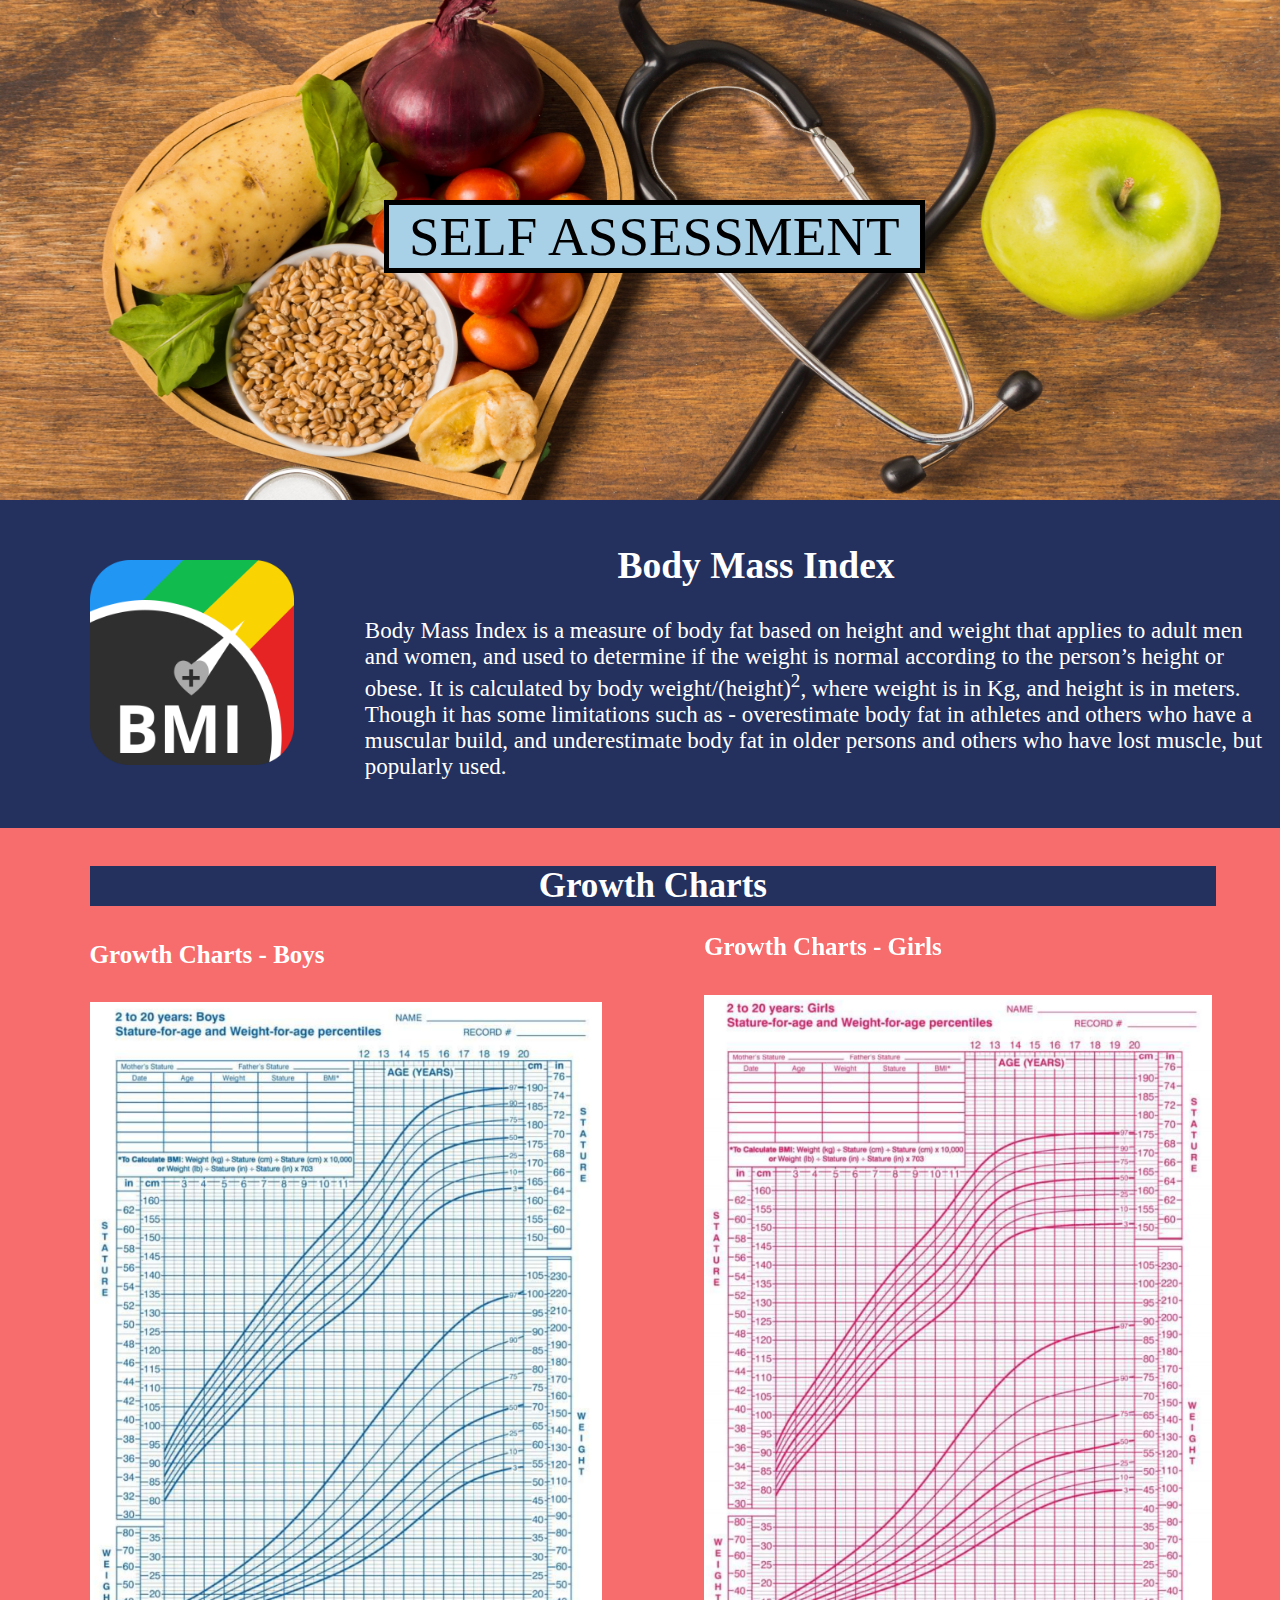
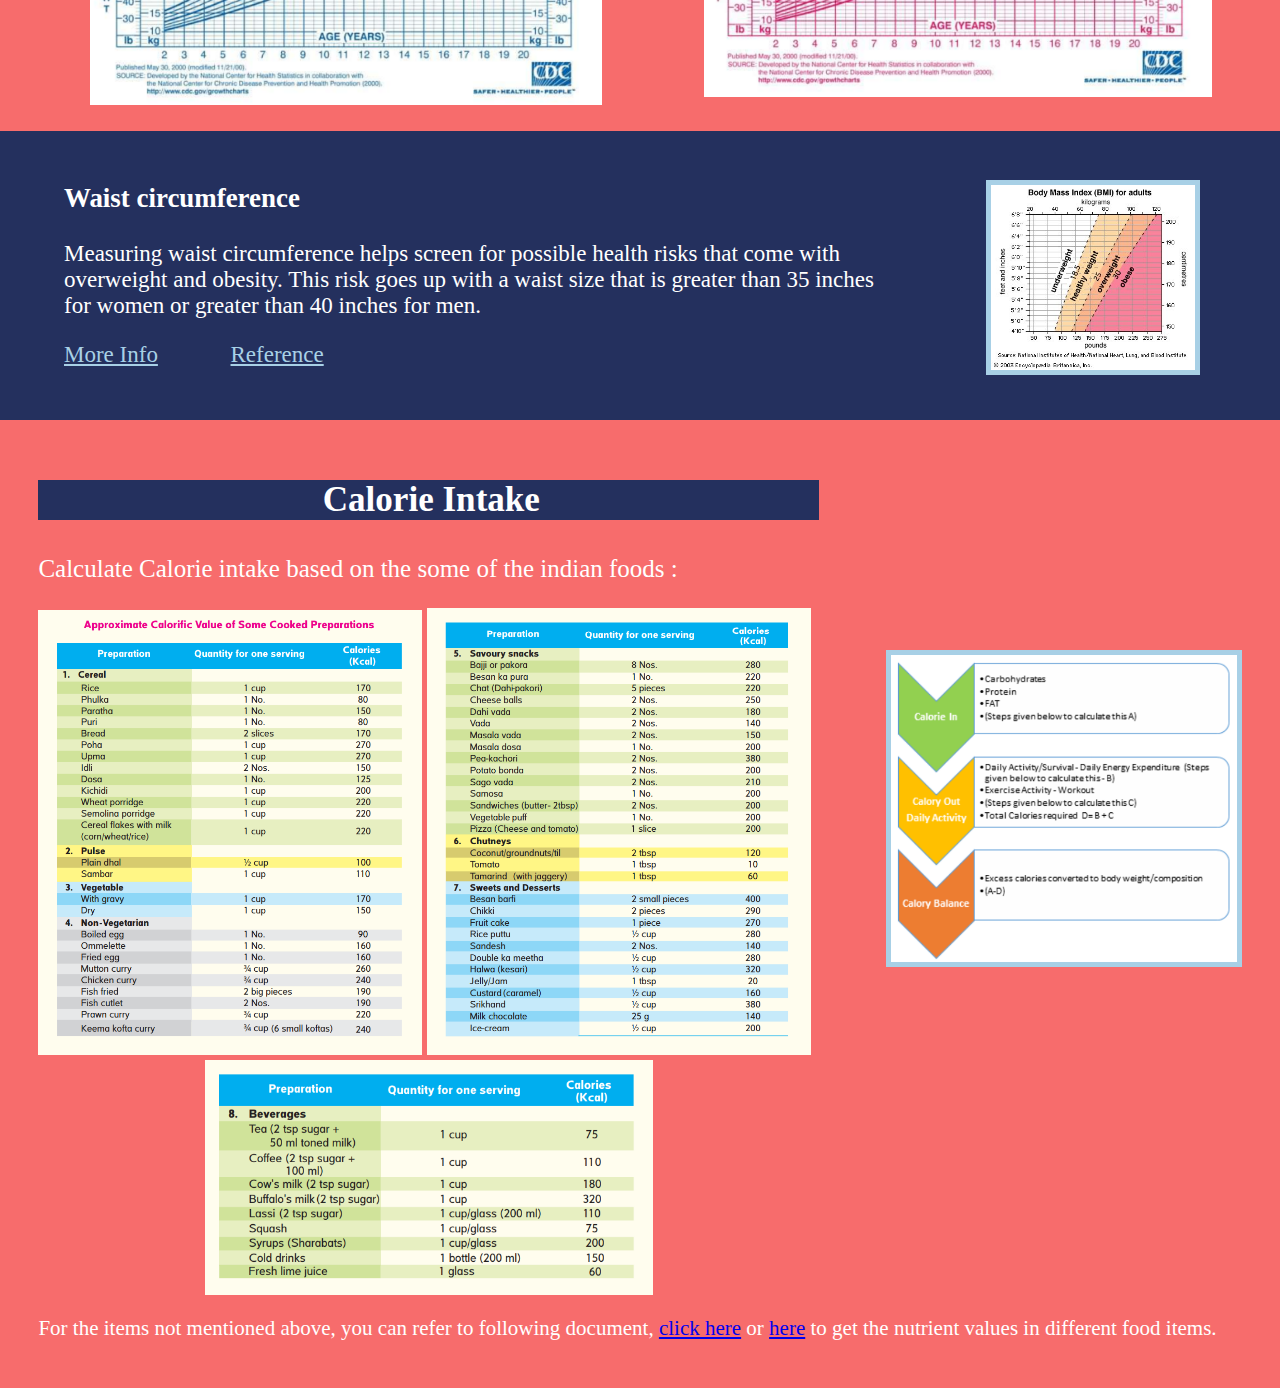
<file: selfassessment.html>
<html>
<head>
    <title>
        Self Assessment
    </title>
    <link rel="stylesheet" type="text/css" href="selfassessmentstyle.css">
 </head>   
 <body style="margin: 0;">

     <div class="mainheading">
         SELF ASSESSMENT
     </div>
     <img src="img/headselfa (3).jpg" alt="bgimg" width="100%" height="500px">

     <div class="mainbody1">
         <div class="bmilogimg">
            <img src="img/bmilog.png" alt="bmilog" width="40%">
         </div>
        <div class="bmimargin">
            <div class="bmihead">
                <h2>Body Mass Index</h2>
            </div>
            <div class="bmicon">
                <p>Body Mass Index is a measure of body fat based on height and weight that applies to adult men and women, and used to determine if the weight is normal according to the person’s height or obese.  
    
                    It is calculated by body weight/(height)<sup>2</sup>, where weight is in Kg, and height is in meters.  
                    
                    Though it has some limitations such as - overestimate body fat in athletes and others who have a muscular build, and underestimate body fat in older persons and others who have lost muscle, but popularly used.  </p>
                </div>
        </div>
    </div>

    <div class="mainbody2">
        <div class="growthead">
            <center>
                <h3>Growth Charts</h3>
            </center>
        </div>
        <div class="growthboys">
            <div class="growthimghead">
                <h4>Growth Charts - Boys</h4>
            </div>
            <img src="img/growthchartboys.png" alt="boys" width="40%">
            <div class="overlayboys" >
                <div style="position: relative;left: 31%;top: 45%;font-family: Arial, Helvetica, sans-serif;"><b>Growth Chart - Boys</b></div> 
        </div>
        </div>
        <div class="growthgirls">
            <div class="growthimghead">
                <h4>Growth Charts - Girls</h4>
            </div>
            <img src="img/growthchartgirls.png" alt="girls" width="88.2%">
            <div class="overlaygirls" >
                <div style="position: relative;left: 31%;top: 45%;font-family: Arial, Helvetica, sans-serif;"><b>Growth Chart - Girls</b></div> 
        </div>
        </div>
    </div>

    <div class="mainbody3">
        <h3><b>Waist circumference</b> </h3>
        <p>Measuring waist circumference helps screen for possible health risks that come with<br/> overweight and obesity. This risk goes up with a waist size that is greater than 35 inches<br/> for women or greater than 40 inches for men.  </p>
        <a href="https://www.nhlbi.nih.gov/health/educational/lose_wt/BMI/bmi_dis.htm  " target="_blank" style="color: var(--primary-color);">More Info</a>
        <div class="waistimg">
            <img src="img/Height-weight-chart-Body-Mass-Index.jpg" alt="chart" width="100%"><br/>
        </div>
        <a href="https://www.britannica.com/science/body-mass-index" target="_blank" style="color: var(--primary-color);font-size:23px;position:relative;left:5.5%;">Reference</a>
    </div>

    <div class="mainbody4">
        <div class="calintakebody">
            <div class="calhead">
                <center>
                    <h3>Calorie Intake </h3>
                </center>
            </div>
            <p style="font-size: 25px;color:var(--secondary-color)">Calculate Calorie intake based on the some of the indian foods :  </p>
            <div class="calcon">
                <img src="img/cal1.png" width="30%">
                <img src="img/cal2.png" width="30%">
                <div class="calimg3">
                    <img src="img/cal3.png" width="35%">
                </div>
            </div>
        </div>
        <div class="intakerefer">
            <p>For the items not mentioned above, you can refer to following document,
                <a href="https://www.nin.res.in/downloads/DietaryGuidelinesforNINwebsite.pdf" target="_blank">click here</a>
                or <a href="http://cronometer.com" target="_blank">here</a> to get the nutrient values in different food items. 
            </p>
        </div>
        <div class="calbalimg">
            <img src="img/caloriebalance.png" alt="balance" width="100%">
            <div class="overlay" >
                <div style="position: relative;left: 31%;top: 45%;font-family: Arial, Helvetica, sans-serif;"><b>Calorie Balance</b></div> 
        </div>
    </div>
 </body>

</html>
</file>
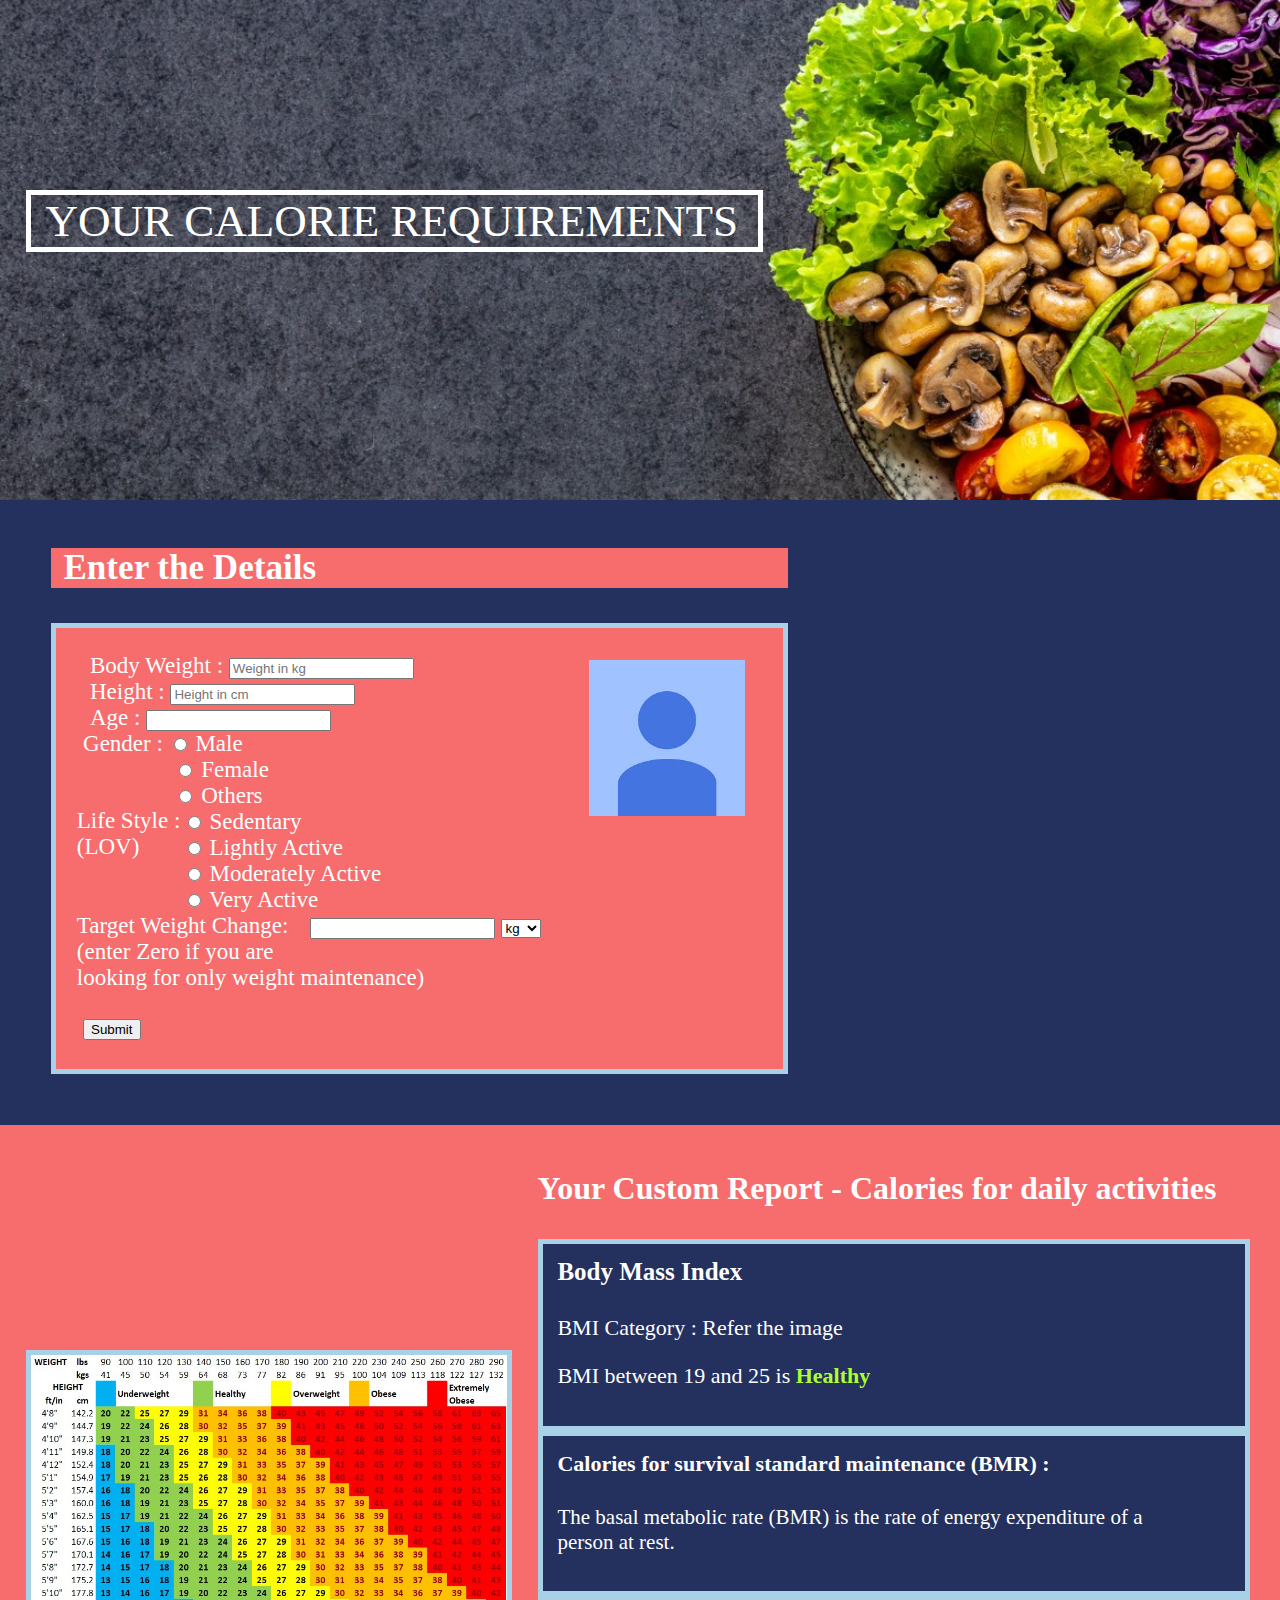
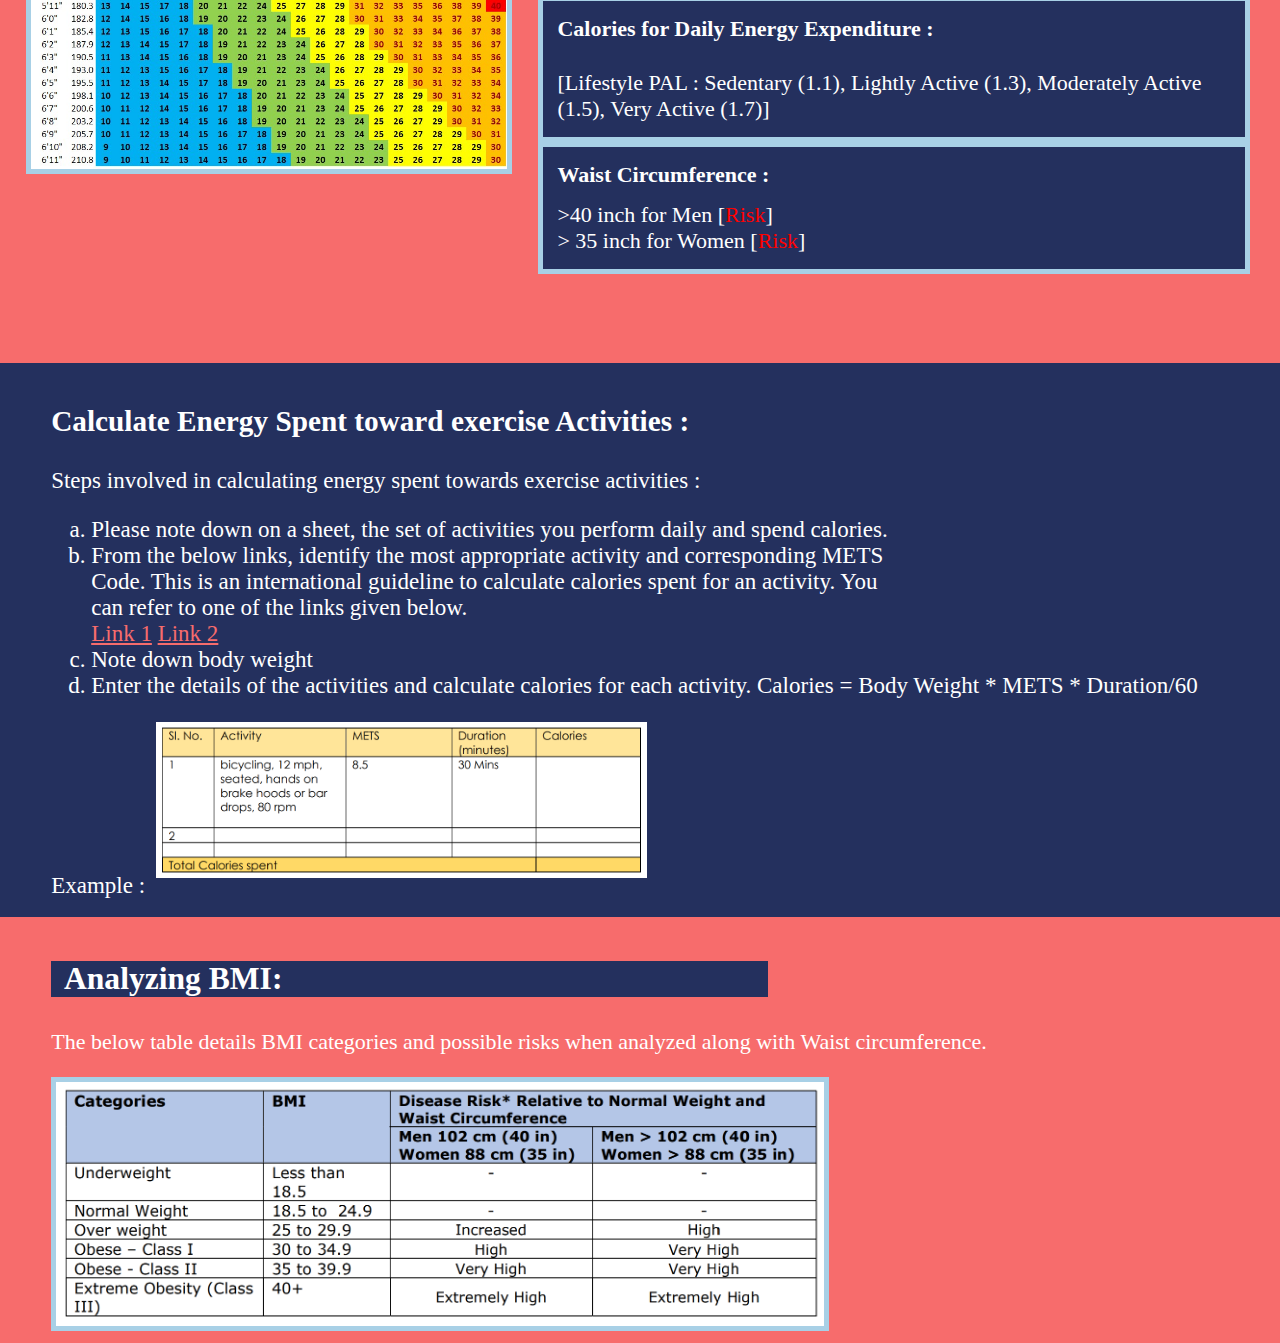
<file: selfassessment2.html>
<html>
<head>
    <title>
        Calculators
    </title>
    <link rel="stylesheet" type="text/css" href="selfassessment2style.css">
    <script type="text/javascript" src="selfassessment2.js"></script>
 </head>   
 <body style="margin: 0;">
     <div class="mainheading">
         YOUR CALORIE REQUIREMENTS
     </div>
     <img src="img/selfa2head.jpg" alt="bgimg" width="100%" height="500px">

     <div class="mainbody1">
        <div class="bodycon1">
               <div class="profilehead">
                   <h3>Enter the Details</h3>
               </div>
               <div class="bodybg">
                   <div class="profileimg">
                       <img src="img/profilepic.jpg" alt="bmilog" width="65%">
                    </div>
                    <div class="formscon">
                       <form name="infoform" method="post">
                           <div class="bodagepos">
                            <label >Body Weight :</label>
                            <input type="number" id="formweight" name="formweight" placeholder="Weight in kg"><br/>
                            <label>Height : </label>
                       <input type="number" name="formheight" id="formheight"  placeholder="Height in cm"><br/>
                            <label for="age">Age :</label>
                            <input type="number" id="age" name="age"><br/>
                           </div>
                           <div class="genderradiopos">
                               <label for="gender">Gender :</label>
                               <input type="radio" id="male" name="gender">
                               <label>Male</label><br/>
                               <div class="femalepos">
                                <input type="radio" id="female" name="gender">
                                <label>Female</label><br/>
                               </div>
                               <div class="otherspos">
                                <input type="radio" id="other" name="gender">
                                <label for="others">Others</label><br/>
                               </div>
                           </div>
                           <div class="lovradiopos">
                               <input type="radio" id="sedentary" name="lov">
                               <label>Sedentary</label><br/>
                               <input type="radio" id="lactive" name="lov">
                               <label >Lightly Active</label><br/>
                               <input type="radio" id="mactive" name="lov">
                               <label>Moderately Active</label><br/>
                               <input type="radio" id="vactive" name="lov">
                               <label >Very Active</label><br/>
                           </div>
                           <div class="targetpos">
                            <input type="number" id="target" name="target">
                            <select>
                                <option>kg</option>
                                <option>lbs</option>
                            </select><br/>
                           </div>
                           <div class="submitpos">
                               <button type="button" id="formsubmit" onclick="return validate()">Submit</button>
                           </div>
                       </forms>
                       <div class="lovfontpos">
                           <p style="font-size: 23px;">Life Style :<br/>(LOV)</p>
                       </div>
                       <div class="targetfontpos">
                        <p style="font-size: 23px;">Target Weight Change:<br/>
                            (enter Zero if you are <br/>looking for only
                            weight maintenance)</p>
                       </div>
                   </div>
               </div>
        </div>
    </div>

     <div class="mainbody2">
        <div class="mainbody2con">
            <h3 style="position:relative;font-size: 32px;"><b>Your Custom Report - Calories for daily activities </b></h3>
            <div class="formcon1">
                <div style="padding-bottom: 1%;font-size: 25px;"><b>Body Mass Index</b><br/></div>
            <p style="font-size: 22px;" id="bmiprint"></p>
                BMI Category : Refer the image<br/>
            <div><p>BMI between 19 and 25 is <span style="color: greenyellow;"><b>Healthy</b></span></p></div>

            </div>
            <div class="formcon">
                <div style="padding-bottom: 1%;"><b>Calories for survival standard maintenance (BMR) :</b></div>
                <p style="font-size: 21px;" id="bmrprint"></p>
                <p style="font-size: 21px;">The basal metabolic rate (BMR) is the rate of energy expenditure of a <br/>person at rest.</p>
            </div>

            <div class="formcon">
                <div style="padding-bottom: 1%;"><b>Calories for
                Daily Energy
                Expenditure :</b><br/></div>
                <p style="font-size: 22px;" id="dailyprint"></p>
                [Lifestyle PAL : Sedentary (1.1),
                Lightly Active (1.3),
                Moderately Active
                (1.5), Very Active
                (1.7)]
            </div>
            <div class="formcon">
                <div style="padding-bottom: 2%;"><b>Waist
                Circumference :</b><br/></div>
                >40 inch for Men [<span style="color: red;">Risk</span>]<br/>
                > 35 inch for Women [<span style="color: red;">Risk</span>]
            </div>
        </div>
        <div class="bmichartimg">
            <img src="img/bmi-chart.png" alt="chart" width="100%">
        </div>
     </div>

     <div class="mainbody3">
        <div class="calhead">
            <h3>Calculate Energy Spent toward exercise Activities : </h3>
        </div>
        <div class="calbody">
            <p style="font-size: 23px;">Steps involved in calculating energy spent towards exercise activities :<br/>
                <ul style="font-size: 23px;list-style-type:lower-alpha;">
                    <li>
                        Please note down on a sheet, the set of activities you perform daily and
                spend calories.
                    </li>
                    <li>
                        From the below links, identify the most appropriate activity and
                corresponding METS<br/> Code. This is an international guideline to calculate
                calories spent for an activity. You<br/> can refer to one of the links given below.<br/>
            <a href="https://www.ergotron.com/portals/0/literature/compendium-of-physical-activities.pdf" target="_blank" style="color: var(--accent-secondary-color);font-size: 23px;">Link 1</a>
            <a href="http://prevention.sph.sc.edu/tools/docs/documents_compendium.pdf" target="_blank" style="color: var(--accent-secondary-color);font-size: 23px;">Link 2</a>
                    </li>
                    <li>
                        Note down body weight
                    </li>
                    <li>Enter the details of the activities and calculate calories for each activity.
                        Calories = Body Weight * METS * Duration/60 
                        </li>
                </ul>
        <img src="img/extable.png" alt="eg" width="40%" style="position:relative;left:8.5%">
        <div class="eghead">
            <p style="font-size: 23px;">Example :</p>
        </div>
        </div>
     </div>
     
     <div class="mainbody4">
         <div class="analyzehead">
            <h3>Analyzing BMI:</h3>
         </div>
         <p class="analyzecon">
            The below table details BMI categories and possible risks when analyzed along with
            Waist circumference.             
         </p>
         <div class="analyzeimg">
             <img src="img/analyzebmi.png" alt="tableana" width="100%">
        </div>  
     </div>
 </body>

</html>
</file>
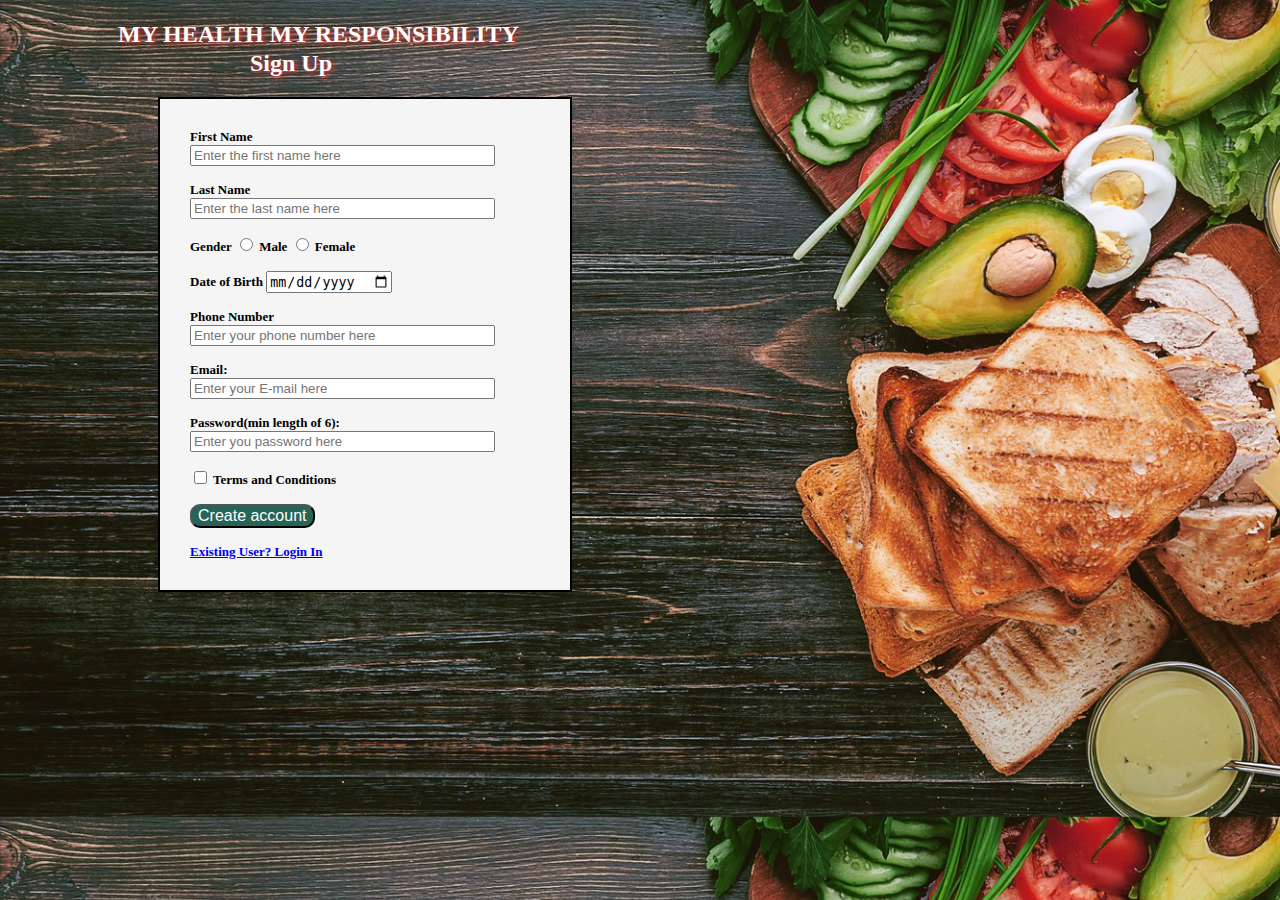
<file: sign_up.html>
<!DOCTYPE html>
<html>
<head>
    <title>Sign Up page</title>
    <style>
        body{
            background-image: url(img/sign_up_bg9.jpg);
            background-size: cover;
            
        }
        #box{
            border: 2px solid black;
            padding: 30px;
            background-color:whitesmoke;
            margin-left: 150px;
            margin-right: 700px;
            font-size: small;
            font-weight:bold;
        }

        .btn{
        background-color: rgb(38, 100, 87);
        width: 10%;
        height: 15%;
        color:white;
        font-size: 16px;
        border-radius: 10px;
        width: auto;
        
    }
    .btn:hover{
        background-color: rgb(214, 55, 55);
    }
    </style>

<script>
    function loadPage()
    {
         window.location="thank_you.html"
    }

    function validateForm()
    {
            var fn = document.forms["regform"]["firstname"].value;
            var ln = document.forms["regform"]["lastname"].value;
            var gn = document.forms["regform"]["gender"];
            var ph = document.forms["regform"]["mobilenumber"].value;
            var email=document.forms["regform"]["Email"].value;
            var pass=document.forms["regform"]["password"].value;
            var gn = document.forms["regform"]["gender"];
            var dob=document.forms["regform"]["date"].value;

            if(fn == null||fn =="")
            {
                alert("First name cannot be blank");
                return false;
            }
            else if(ln == null||ln =="")
            {
                alert("Last name cannot be blank");
                return false;
            }
            else if((gn[0].checked == false)&&(gn[1].checked == false))
            {
                alert("please enter your gender");
                return false;
            }
            else if(dob == null||dob =="")
                {
                    alert("fill DOB");
                    return false;
                }
            else if(ph.length != 10){
                alert("enter your correct mobile number");
                return false;
            }
            else if(!(( /^[6789][0-9]{9}$/).test(ph))){
                    alert("The first number must contain 7,8,9 ");
                    return false;
                }
            else if(!(/^[a-zA-Z0-9.!#$%&'*+/=?^_`{|}~-]+@[a-zA-Z0-9-]+(?:\.[a-zA-Z0-9-]+)*$/.test(email))){
                alert("enter your correct Email id");
                return false;
            }
            else if(pass.length < 6)
            {
                alert("enter password more than 6 characters");
                return false;
            }
            
            
            window.open("thank_you.html");
            return true;
        }
</script>

</head>

<body>
    <div style="line-height: 1.2;text-shadow: 2px 2px 5px rgb(228, 51, 51);">
        <h2 style="color: white;margin-left: 110px;">MY HEALTH MY RESPONSIBILITY  <br> 
             &nbsp;&nbsp;&nbsp;&nbsp;&nbsp;&nbsp;&nbsp;&nbsp;&nbsp;&nbsp;&nbsp;&nbsp;&nbsp;&nbsp;&nbsp;&nbsp;
             &nbsp;&nbsp;&nbsp;&nbsp;&nbsp;Sign Up</h2>
    </div>
    <div id="box">
        <form name="regform" method="post" onsubmit="return validateForm()" >
               
            <label for="fname">First Name</label> <br>
            <input type="text" id="fname" name="firstname" placeholder="Enter the first name here" size="35"><br><br>

            <label for="lname">Last Name</label><br>
            <input type="text" id="lname" name="lastname" placeholder="Enter the last name here" size="35"><br><br>

            <label>Gender</label>
            <input type="radio" id="male" name="gender" value="male">
            <label for="male">Male</label>
            <input type="radio" id="female" name="gender" value="female"> 
            <label for="female">Female</label><br><br>
        
            Date of Birth
            <input type="date" name="date"><br><br>

            <label for="Phone Number">Phone Number</label><br>
            <input type="text" name="mobilenumber" placeholder="Enter your phone number here" size="35"><br><br>

            Email:<br>
            <input type="text" name="Email" placeholder="Enter your E-mail here" size="35"><br><br>

            Password(min length of 6):<br>
            <input type="password" name="password" placeholder="Enter you password here" size="35"><br><br>

            <input type="checkbox" required> Terms and Conditions <br> <br>

            <input type="submit" value="Create account" class="btn">
            <br><br><a href="login_page.html">Existing User? Login In</a>
        </form>

        </form>
    </div>
</body>
</html>
</file>
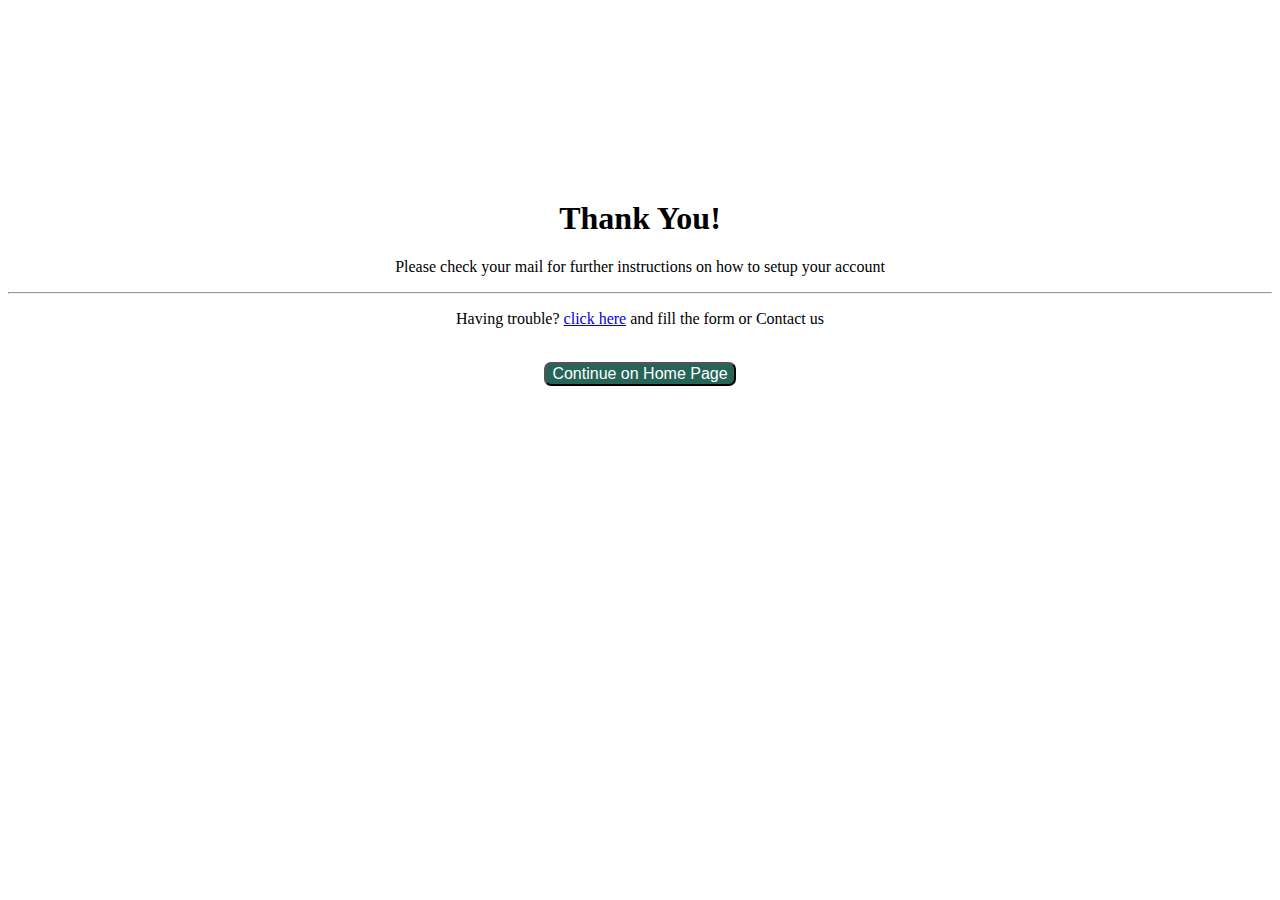
<file: thank_you.html>
<!DOCTYPE html>
<html lang="en">
<head>
    <title>Thank You Page</title>
    <style>
        .btn{
        background-color: rgb(38, 100, 87);
        width: 10%;
        height: 15%;
        color:white;
        font-size: 16px;
        border-radius:7px;
        width: auto;
    }
    .btn:hover{
        background-color: rgb(214, 55, 55);
        transition: 0.10s;
    }
    </style>

<script>
    function loadPage()
    {
        window.location="index.html"
    }
</script>
</head>
<body>
    <div style="text-align: center;margin-top: 200px;" > 
        <h1>Thank You!</h1> 
        <p>Please check your mail for further instructions on how to setup your account</p> 
        <hr/>
        <p>Having trouble? <a href="aboutPage.html">click here</a>  and fill the form or Contact us</p> <br>
        <input type="button" value="Continue on Home Page" class="btn" onclick="loadPage()">
    </div>
</body>
</html>
</file>
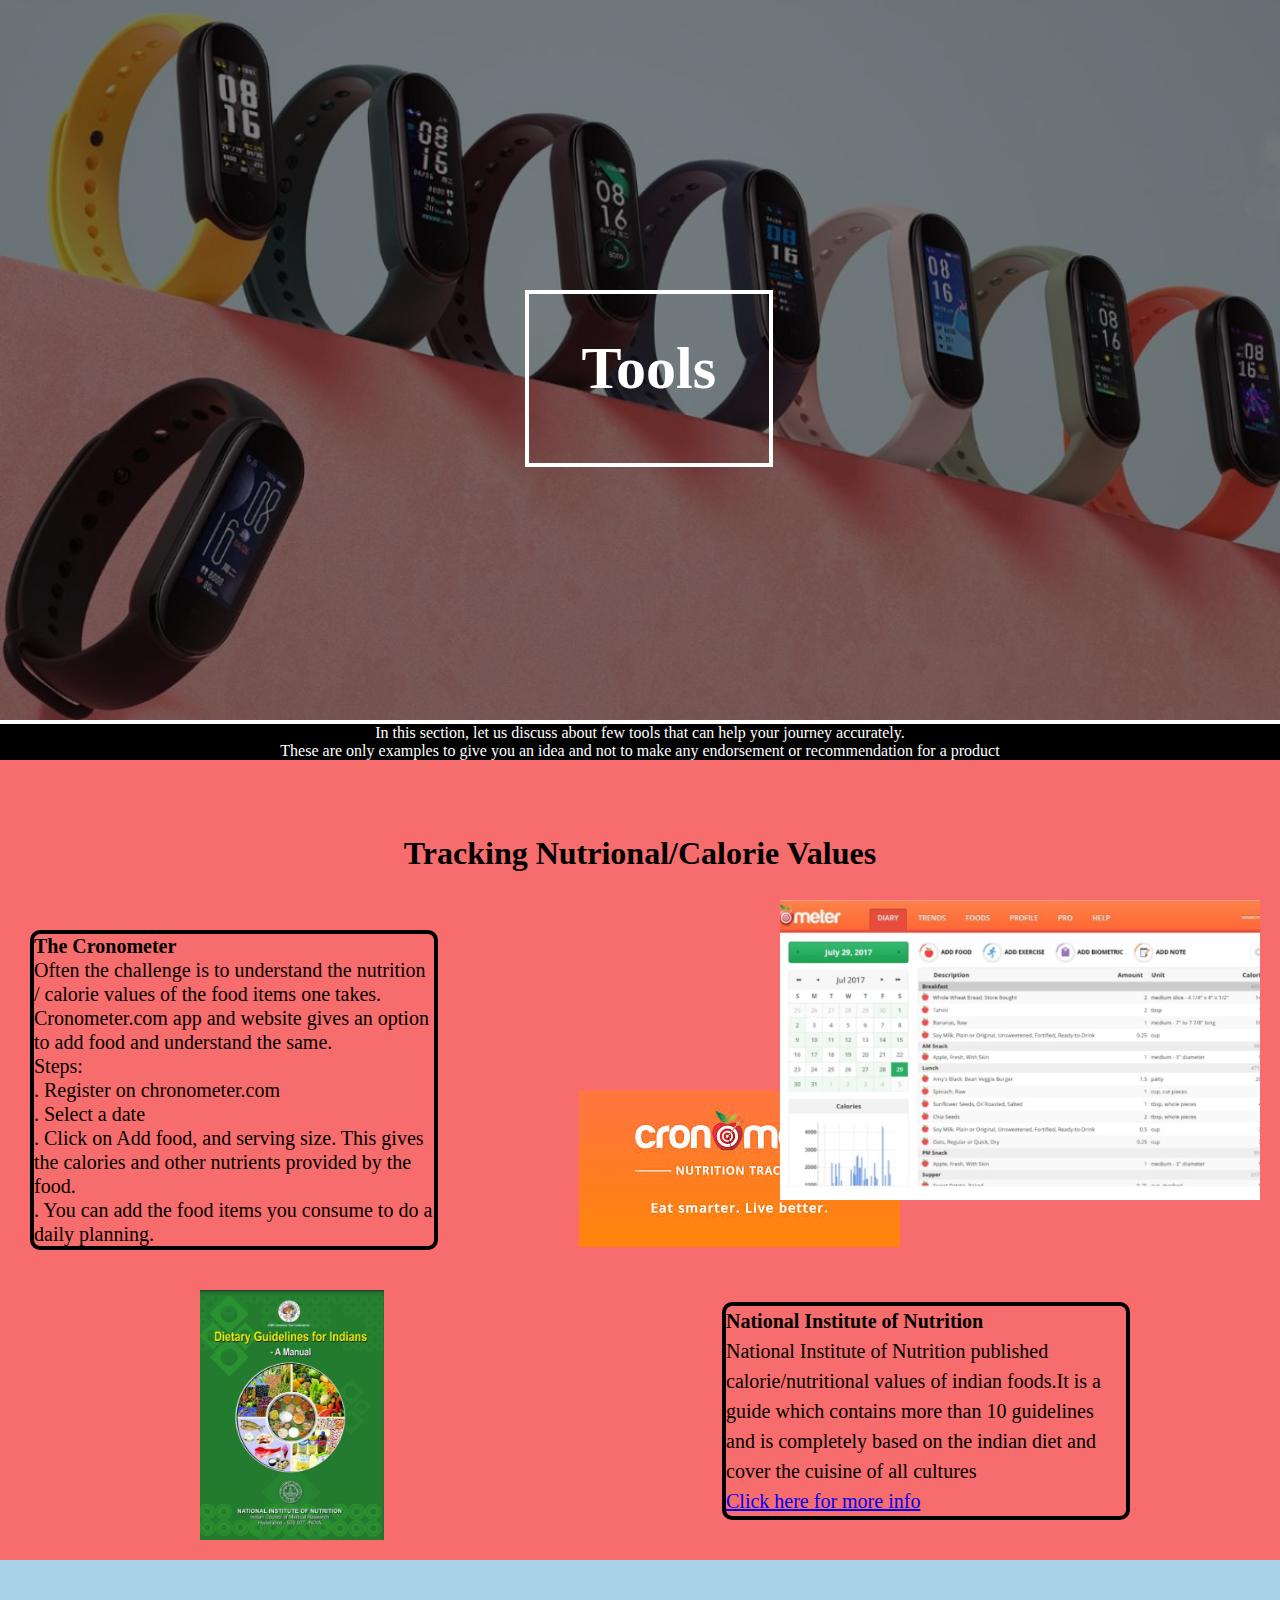
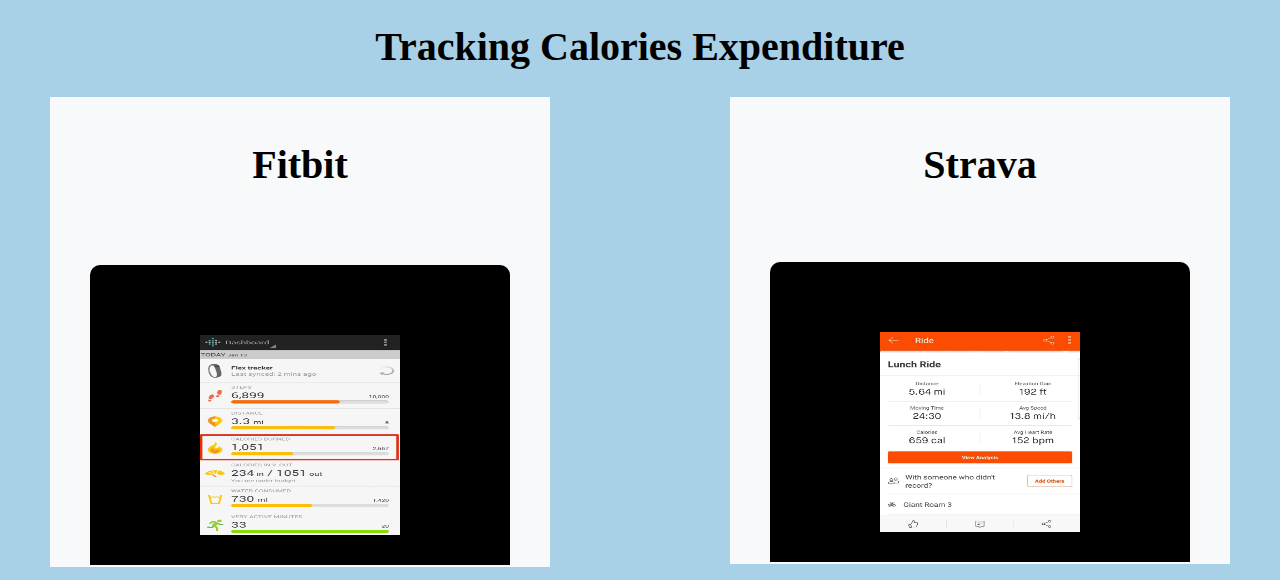
<file: tools.html>
<!DOCTYPE html>
<html lang="en" dir="ltr">
  <head>
    <meta charset="utf-8">
    <title>tools</title>
    <style media="screen">
      .first-container{
        position:relative;

      }
      .bands{
        width:100%;
        filter:brightness(50%);
      }
      .heading{
        position: absolute;
        font-size: 30px;
        font-family: helvatica;
        top: 40%;
        left: 41%;
        color: white;
        padding-left: 20px;
        padding-right: 20px;
        padding-bottom: 20px;
        border-style: solid;
        border-width: 4px;
        width:200px;
        text-align: center;
      }
      body{
        margin:0px;
      }
      .mini{
        background-color: black;
        color: white;
        text-align: center;
        padding:0px;
        position:relative;

      }
      .second-container{
        position: relative;
        height:800px;
        background-color: #f76c6c;
      }
      .cronometer{

        position: absolute;
        left:30px;
        border-width:4px;
        border-radius: 10px;
        border-style: solid;
        top:150px;
        width:400px;
        font-size: 20px;
        font-style: helvatica;
        line-height: 1.2;

      }

      .crono2{
        position: absolute;
        right:380px;
        top:330px;


      }
      .crono3{
        position: absolute;
        right:20px;
        top:140px;
        height:300px;

      }
      .nin{
        position: absolute;
        right:150px;
        border-width:4px;
        border-radius: 10px;
        border-style: solid;
        bottom:20px;
        width:400px;
        font-size: 20px;
        font-style: helvatica;
        line-height: 1.5;
      }
      .ninbook{
        position: absolute;
        left:200px;
        bottom:20px;
        height:250px;
      }
      .third-container{
        position: relative;
        height:620px;
        background-color: #A8D0E6;

      }
      .outerlayer{
        position:absolute;
        height:470px;
        width:500px;
        left:50px;
        background-color:#f8f9fa;
      }
      .innerlayer{
        position:absolute;
        background-color: black;
        border-radius:10px 10px 0px 0px;
        left:40px;
        bottom:2px;
        height:300px;
        width:420px;
      }
      .fitbit{
        position: absolute;
        height:280px;
        width:300px;
        top:20px;
        left:60px;
      }
      .outerlayer2{
        position:absolute;
        height:467px;
        width:500px;
        right:50px;
        background-color:#f8f9fa;

      }
      .zoom {
  padding: 50px;
  transition: transform .2s;
  width: 200px;
  height: 200px;
  margin: 0 auto;
}

.zoom:hover {
  transform: scale(1.3);
}
    </style>
  </head>
  <body>
<div class="first-container">
  <img src="img/fitness.jpg" alt="bands" class="bands">
<div class="heading">
  <h1 >Tools</h1>
</div>

</div>
<div class="mini">
<p style="margin:0px;">In this section, let us discuss about few tools that can help your journey accurately. <br>These
are only examples to give you an idea and not to make any endorsement or
recommendation for a product</p>
</div>
<div class="second-container">
  <br><br><br>
<h1><strong><center>Tracking Nutrional/Calorie Values
</center></strong></h1>
<p class="cronometer">
  <strong>The Cronometer</strong> <br>Often the challenge is to understand the nutrition / calorie values of the food items one
takes. Cronometer.com app and website gives an option to add food and understand
the same. <br>
Steps: <br>
. Register on chronometer.com <br>
. Select a date <br>
. Click on Add food, and serving size. This gives the calories and other nutrients
provided by the food.<br>
. You can add the food items you consume to do a daily planning.<br> </p>
<img src="img/crono2.jpg" alt="crono2" class="crono2">
<img src="img/crono3.jpg" alt="crono3" class="crono3">
<p class="nin"><strong> National Institute of Nutrition
</strong><br>National Institute of Nutrition published calorie/nutritional values of indian foods.It is a guide which contains more than 10 guidelines and is completely based on the indian diet and cover the cuisine of all cultures <br />
<a href="https://www.nin.res.in/downloads/DietaryGuidelinesforNINwebsite.pdf ">Click here for more info</a></p>
<img src="img/ninbook.jpg" alt="ninbook" class="ninbook">
</div>
<div class="third-container">
  <br><br>
  <h1 style="font-size:40px;"><strong><center>
    Tracking Calories Expenditure
  </center></strong></h1>
  <div class="outerlayer">
    <br>
    <h1 style="font-size:40px;"><center>Fitbit</center></h1>
    <br>
    <div class="innerlayer">
<img src="img/fitbit.jpg" alt="fitbit" class="fitbit zoom">
    </div>
  </div>
  <div class="outerlayer2">
    <br>
    <h1 style="font-size:40px;"><center>Strava</center></h1>
    <br>
    <div class="innerlayer">
<img src="img/strava.jpg" alt="strava" class="fitbit zoom">
    </div>
  </div>

</div>

  </body>
</html>
</file>
<file: indexStyle.css>
:root {
    --primary-color: #A8D0E6;
    --secondary-color: #FFFFFF;
    --accent-primary-color: #24305E;
    --accent-secondary-color: #F76C6C;
    --accent-text-color: var(--secondary-color);
    }
    html,body{
        width: 100%;
        height: 100%;

        margin: 0;

        overflow: hidden;
    }
    #outerContainer{
        width: 100%;
        height: 100%;
        min-width: 1200px;

        display: flex;
    }
    #sideNavBar{
        flex: 5%;
        height: 100%;

        padding-top: 5px;

        background-color: var(--accent-primary-color);

        overflow: auto;
    }
    #sideNavBar::-webkit-scrollbar{
        display: none;
    }
    .sideNavButton{
        width: 100%;
        height: 9%;
        min-height: 55px;

        background-color: var(--accent-primary-color);
        border: 0;

        font-size: x-large;
        color: var(--accent-text-color);

        transition-duration: 0.4s;
        text-decoration: none;
        cursor: pointer;
    }
    #sideNavExpandedView{
        flex: 0%;
        height: 100%;

        padding-top: 5px;

        background-color: var(--accent-secondary-color);

        float: left;

        overflow: auto;
    }
    #sideNavExpandedView::-webkit-scrollbar{
        display: none;
    }            
    .sideNavTab{
        width: 100%;
        height: 9%;
        min-height: 55px;

        background-color: var(--accent-secondary-color);
        border: 0;
        border-bottom: 1px solid white;

        font-size: large;
        color: var(--accent-text-color);
    }
    #contentContainer{                
        flex: 95%;
        height: 100%;

        margin: 0;

        background-color: var(--primary-color);
        
        overflow: hidden;
    }
    #mainContent{
        width: 100%;
        height: 100%;
    }
</file>
<file: aboutPageStyle.css>
:root {
    --primary-color: #A8D0E6;
    --secondary-color: #FFFFFF;
    --accent-primary-color: #24305E;
    --accent-secondary-color: #F76C6C;
    --accent-text-color: var(--secondary-color);
    }
html,body{
    width: 100%;
    height: 100%;

    margin: 0;

    background-color: var(--primary-color);
    overflow: auto;
}
a{
    color: var(--accent-primary-color);
    text-decoration: none;
}
input[type=text], input[type=email], textarea{
    width: 100%; 
    padding: 12px; 
    border: 2px solid var(--primary-color); 
    border-radius: 4px;
    box-sizing: border-box; 
    margin-top: 6px; 
    margin-bottom: 16px; 
    resize: vertical;
    font-size: large;
}
input[type=submit]{
    background-color: var(--accent-secondary-color);
    color: var(--primary-color);
    font-size: large;
    padding: 15px 25px;
    border: none;
    border-radius: 4px;
    cursor: pointer;
}
textarea{
    min-height: 200px;
}
#headerContent{
    width: 100%;
    height: 500px;

    background-image: linear-gradient(rgba(0,0,0,.3), rgba(0,0,0,.3)), url(img/aboutUsPage.png);
    background-size: cover;
    background-position: center;

    text-align: center;
}
#header{
    padding: 40px;               
    margin-top: 11%;

    border: 4px solid;

    font-size: 80px;
    font-family: helvatica;
    font-weight: bold;
    color: var(--accent-text-color);

    display: inline-block;
}
#bodyContent{
    width: 100%;
}
.section:nth-of-type(even){
    background-color: var(--accent-primary-color);
}
.section:nth-of-type(odd){
    background-color: var(--accent-secondary-color);
}
.section{
    width: 100% - 20px;
    height: auto;
    min-height: 350px;

    margin: 10px;
    
    border: 2px solid var(--accent-primary-color);
    border-radius: 10px;
}
.sectionHeader{

    padding-top: 10px;

    text-align: center;
    font-size: 60px;
    color: var(--accent-text-color);
}
.sectionContent{

    padding: 20px;
    padding-top: 0;

    text-align: left;
    font-size: xx-large;
}
.socialMediaButtons{
    width: 60px;
    height: 60px;
    border-radius: 50%;
    padding: 0;
    margin-top: 20px;
    margin-right: 10px;
    float: right;
}
.socialMediaButtons:hover{
    transform: scale(1.25);
    transition-duration: 0.5s;
}
.socialMediaImages{
    width: 100%;
    height: 100%;
}
.idCard{
    width: 18%;
    height: 300px;
    display: block;
    float: left;
    margin-left: 2.5%;
    background-color: black;
    box-shadow: #24305E 4px 4px;
    animation: MoveUpDown 4s linear infinite;
}
.idCard:hover{
    transform: scale(1.2);
    transition-duration: 5s;
    box-shadow:  6px 6px var(--accent-primary-color);
    animation: none;
}
.idCardPhoto{
    width: 100%;
    height: 80%;
    margin: 0;
}
.idCardInfo{
    width: 100%;
    height: 20%;
    margin: 0;
    text-align: center;
    color: white;
}
@keyframes MoveUpDown {
    0%, 100% {
    transform: translateY(5px);
    }
    50% {
    transform: translateY(-5px);
    }
}
</file>
<file: landingPageStyle.css>
:root {
    --primary-color: #A8D0E6;
    --secondary-color: #FFFFFF;
    --accent-primary-color: #24305E;
    --accent-secondary-color: #F76C6C;
    --accent-text-color: var(--secondary-color);
}
html,body{
    width: 100%;
    height: 100%;

    margin: 0;

    overflow: auto;
}
#headerContent{
    width: 100%;
    height: 500px;

    background-image: linear-gradient(rgba(0,0,0,.3), rgba(0,0,0,.3)), url(img/LandingPageMainImage.jpg);
    background-size: cover;
    background-position: center;

    text-align: center;
}
#header{
    padding-left: 20px;
    padding-right: 20px;
    padding-bottom: 20px;                
    margin-top: 11%;

    border: 4px solid;

    font-size: 80px;
    font-family: helvatica;
    font-weight: bold;
    color: var(--accent-text-color);

    display: inline-block;
}
#bodyContent{
    width: 100%;
}
.infoCard:nth-of-type(even){
    background-color: var(--primary-color);
}
.infoCard:nth-of-type(odd){
    background-color: var(--secondary-color);
}
.infoCard:nth-of-type(even) .infoCardImg{
    order: 1;
}            
.infoCard:nth-of-type(odd) .infoCardImg{
    order: 2;
}
.infoCard:nth-of-type(even) .infoCardContent{
    order: 2;
}
.infoCard:nth-of-type(odd) .infoCardContent{
    order: 1;
}
.infoCard{
    width: 100%;
    height: auto;
    min-height: 400px;
    
    display: flex;
}
.infoCardContent{
    flex: 60%;

    margin: 10px;
    padding: 20px;

    border: 2px solid var(--accent-primary-color);
    border-radius: 10px;

    text-align: justify;
    font-size: xx-large;
}
.infoCardContentHeader{
    width: 100%;

    font-size: 60px;
    text-align: center;
}
.infoCardImg{
    flex: 40%;
    background-size: cover;
    background-position: right;
}
.reviewSlides {
    width: 100%;
    height: 500px;
}
</file>
<file: selfassessmentstyle.css>
:root
    {
    --primary-color: #A8D0E6;
    --secondary-color: #FFFFFF;
    --accent-primary-color: #24305E;
    --accent-secondary-color: #F76C6C;
    --accent-text-color: var(--secondary-color);
    } 
    body{
            margin: 0;
            overflow-x: hidden;
            font-size: large;
    }
    .mainheading{
        position:absolute;
        border-style: solid;
        border-width: 5px;
        padding-left: 20px;
        padding-right: 20px;
        background-color: var(--primary-color);
        left:30%;
        top: 200px;
        font-size: 55px;
        color: var(black);

     }
     .mainbody1{
         background-color: var(--accent-primary-color);
         padding-top: 1%;
         padding-bottom: 2%;
     }
     .bmilogimg{
        position:absolute;
        left:7%;
        top:560px;
     }
     .bmimargin{
         margin-left: 28.5%;
         margin-right: 1%;
     }
     .bmihead{
         color:var(--secondary-color);
         font-size: 25px;
         position:relative;
         left:28%;
     }
     .bmicon{
         color: var(--secondary-color);
         font-size: 23px;
     }
     .mainbody2{
         background-color: var(--accent-secondary-color);
         padding-top: 0.2%;
         padding-bottom: 2%;
     }
     .growthead{
         color:var(--secondary-color);
         font-size: 30px;
         background-color: var(--accent-primary-color) ;
         margin-left: 7%;
         margin-right: 5%;
     }
     .growthimghead{
        color:var(--secondary-color);
        font-size: 25px;
     }
     .growthboys{
         position:relative;
         left:7%;
     }
     .growthgirls{
         position:absolute;
         top:900px;
         left:55%;
     }
     .growthboys:hover .overlayboys {
        opacity: 0.8;
      }
      .growthgirls:hover .overlaygirls {
        opacity: 0.8;
      }
      
     .overlayboys {
        position: absolute;
        top: 61px;
        bottom: 0;
        left: 0;
        right: 0;
        height: 660px;
        width: 480px;
        opacity: 0;
        transition: .5s ease;
        background-color:var(--primary-color);
      }
      
     .overlaygirls {
        position: absolute;
        top: 94px;
        bottom: 0;
        left: 0;
        right: 0;
        height: 660px;
        width: 476px;
        opacity: 0;
        transition: .5s ease;
        background-color:var(--primary-color);
      }
     .mainbody3{
         background-color: var(--accent-primary-color);
         padding-top: 2%;
         padding-bottom: 4%;
         font-size: 23px;
         color: var(--secondary-color);
         padding-left: 5%;
     }
     .waistimg{
         position:absolute;
         top:1780px;
         left:77%;
         width: 16%;
        height:auto;
        border: solid 5px var(--primary-color);
     }
     .waistimg:hover {
        -ms-transform: scale(1.3); /* IE 9 */
        -webkit-transform: scale(1.3); /* Safari 3-8 */
        transform: scale(1.3); 
        transition: .5s ease;
      }
     .mainbody4{
         background-color: var(--accent-secondary-color);
         padding-top: 2%;
         padding-bottom: 2%;
     }
     .calbalimg{
         min-width: auto;
        width: 27%;
        height:auto;
        float:right;
        position:absolute;
        right:3%;
        top:2250px;
        border: solid 5px var(--primary-color);
     }
     .overlay {
        position: absolute;
        top: 0;
        bottom: 0;
        left: 0;
        right: 0;
        height: 100%;
        width: 100%;
        opacity: 0;
        transition: .5s ease;
        background-color:var(--primary-color);
      }
      .calbalimg:hover .overlay {
        opacity: 0.8;
      }
      
     .calhead{
        color:var(--secondary-color);
         font-size: 30px; 
         background-color: var(--accent-primary-color);
         padding-left: 5px;
         margin-right: 39%;
     }
     .calcon{
        color: var(--secondary-color);
        font-size: 20px;
     }
     .calimg3{
         position:relative;
         left:13%;
     }
     .calintakebody{
         position:relative;
         left:3%;
         top:346%;
     }
     .intakerefer{
         position:relative;
         top:490%;
         left:3%;
         font-size: 21px;
         color: var(--secondary-color);
     }
</file>
<file: selfassessment2style.css>
:root
    {
    --primary-color: #A8D0E6;
    --secondary-color: #FFFFFF;
    --accent-primary-color: #24305E;
    --accent-secondary-color: #F76C6C;
    --accent-text-color: var(--secondary-color);
    } 
    #body{
            margin: 0;
            overflow-x: hidden;
            font-size: large;
    }
    .mainheading{
        position:absolute;
        border-style: solid;
        border-width: 5px;
        padding-left: 15px;
        padding-right: 20px;
        left:2%;
        top: 190px;
        font-size: 45px;
        color: var(--secondary-color);

     }
     .mainbody1{
         background-color: var(--accent-primary-color);
         padding-top: 1%;
         padding-bottom: 4%;
     }
     .bodycon1{
        margin-left: 4%;
     }
     .bodybg{
        background-color:var(--accent-secondary-color) ;
        padding-top: 2%;
        padding-bottom: 7%;
        padding-left: 4%;
        margin-right: 40%;
        border-style: solid;
        border-color: var(--primary-color);
        border-width: 5px;
        padding-left: 20px;
        padding-right: 20px;
        }
     .profileimg{
        position:absolute;
        left:46%;
        top:660px;
     }
     .profilehead{
         color:var(--secondary-color);
         font-size: 30px;
         background-color: var(--accent-secondary-color);
         margin-right: 40%;
         padding-left: 1%;
     }
     .formscon{
        color:var(--secondary-color);
        font-size: 23px;
     }
     .bodagepos{
         position:relative;
         left:2%;
     }
     .genderradiopos{
         position:relative;
         left:1%;
     }
     .lovradiopos{
        position:relative;
         left:15.5%;  top:118%;
     }
     .femalepos{
         position:relative;
         left:13.3%;
     }
     .otherspos{
         position:relative;
         left:13.3%;
     }
     .lovfontpos{
         position:absolute;
         top:785px;
         left:6%;
     }
     .targetpos{
         position:relative;
         left:34%;
         
     }
     .targetfontpos{
         position:absolute;
         top:890px;
         left:6%;
     }
     .submitpos{
        position:relative;
        top:80px;
        padding-left: 1%;
     }
     .mainbody2{
        background-color: var(--accent-secondary-color);
         color: var(--secondary-color);
         padding-bottom: 3%;
         padding-top: 1%;
     }
     .mainbody2con{
         margin-left:42%;
         font-size: 22px;
         padding-bottom: 4%;
     }
     .formcon1{
        border-style: solid;
        background-color: var(--accent-primary-color);
        border-color: var(--primary-color);
        border-width: 5px;
        margin-right: 4%;
        padding-top: 2%;
        padding-bottom: 2%;
        padding-left: 2%;
     }
     .formcon{
        border-style: solid;
        background-color: var(--accent-primary-color);
        border-color: var(--primary-color);
        border-width: 5px;
        margin-right: 4%;
        padding-top: 2%;
        padding-bottom: 2%;
        padding-left: 2%;
     }
     .bmichartimg{
         position:absolute;
         top:1350px;
         left:2%;
         border-style: solid;
         border-width: 5px;
         border-color: var(--primary-color);
         margin-right: 60%;
     }
     .mainbody3{
         background-color: var(--accent-primary-color);
         color: var(--secondary-color);
         padding-top: 1%;
         padding-bottom: 3%;
     }
     .calhead{
         font-size: 25px;
         margin-left: 3%;
         margin-right: 40%;
         padding-left: 1%;
     }
     .calbody{
         margin-left: 4%;
     }
     .eghead{
         position:absolute;
         top:2450px;
         left:4%;
     }
     .mainbody4{
        background-color: var(--accent-secondary-color);
         padding-top: 1%;
         padding-bottom: 1%;
     }
     .analyzehead{
        font-size: 27px;
         margin-left: 4%;
         background-color: var(--accent-primary-color);
         margin-right: 40%;
         padding-left: 1%;
         color: var(--secondary-color);
     }
     .analyzecon{
        margin-left: 4%;
        color: var(--secondary-color);
        font-size: 22px;
     }
     .analyzeimg{
         position:relative;
         left:4%;
         width: 60%;
         border-style: solid;
         border-color: var(--primary-color);
         border-width: 5px;
     }
</file>
